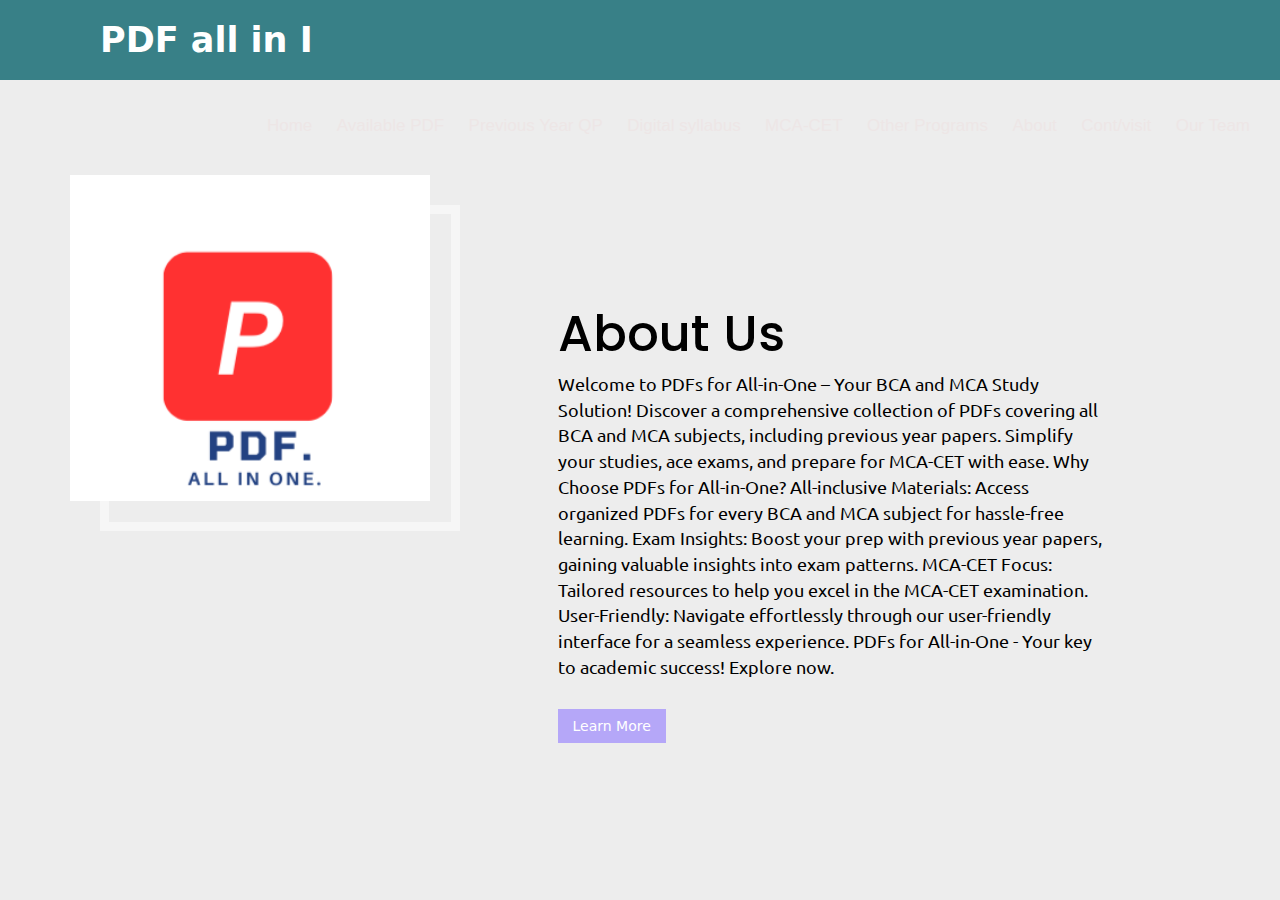
<file: aboutus.html>
<!DOCTYPE html>
<html lang="en">
<head>
    <meta charset="UTF-8">
    <meta http-equiv="X-UA-Compatible" content="IE=edge">
    <meta name="viewport" content="width=device-width, initial-scale=1.0">
    <title>About Us</title>
    <link rel="stylesheet" href="Styleab.css">
    <link rel="stylesheet" href="https://cdnjs.cloudflare.com/ajax/libs/twitter-bootstrap/3.3.7/css/bootstrap.min.css">
    <link rel="icon" href="logo.png" type="image/x-icon">
    <link rel="stylesheet" href="style1.css">
</head>
<body>
    <nav>
        <input type="checkbox" id="check">
        <label for="check" class="checkbtn">
            <i class="fa-solid fa-bars"></i>
        </label>
        <label class="logo">PDF all in I</label>
        <ul>
            <li>
                <div class="paste-button active">
                    <a class="btn" href="home.html">Home</a>
                  </div>    
            </li>
            <li>
                <div class="paste-button active">
                    <a class="btn">Available PDF</a>
                    <div class="dropdown-content">
                      <a id="top" href="beforenlist.html">BCA</a>
                      <a id="bottom" href="MCA.html">MCA</a>
                    </div>
                  </div>    
            </li>
            <li>
                <div class="paste-button active">
                    <a class="btn">Previous Year QP</a>
                    <div class="dropdown-content">
                      <a id="top" href="bcapre.html">BCA</a>
                      <a id="bottom" href="mcapre.html">MCA</a>
                    </div>
                  </div>    
            </li>
            <li>
                <div class="paste-button active">
                    <a class="btn" href="digitalsybca.html">Digital syllabus</a>
                  </div>    
            </li>
            <li>
                <div class="paste-button active">
                    <a class="btn" href="MCA-CET.html">MCA-CET</a>
                  </div>    
            </li>
            <li>
                <div class="paste-button active">
                    <a class="btn" href="otherspro.html">Other Programs</a>
                  </div>    
            
            </li>
            <li>
                <div class="paste-button active">
                    <a class="btn" href="aboutus.html">About</a>
                  </div>    
            </li>
            <li>
                <div class="paste-button active">
                    <a class="btn" href="contacts.html">Cont/visit</a>
                  </div>    
            </li>
            <li>
                <div class="paste-button active">
                    <a class="btn" href="ourteam.html">Our Team</a>
                  </div>     
            </li>
        </ul>
    </nav>
    <div class="about-area">
        <div class="container">
            <div class="row">
                <div class="col-lg-4">
                    <div class="about-img">
                        <img src="logo.png" alt="">
                    </div>
                </div>
                <div class="col-lg-6 col-lg-offset-1">
                    <div class="about-text">
                        <h2>About Us</h2>
                        <p>
                            Welcome to PDFs for All-in-One – Your BCA and MCA Study Solution!
                            
                            Discover a comprehensive collection of PDFs covering all BCA and MCA subjects, including previous year papers. Simplify your studies, ace exams, and prepare for MCA-CET with ease.
                            
                            Why Choose PDFs for All-in-One?
                            
                            All-inclusive Materials: Access organized PDFs for every BCA and MCA subject for hassle-free learning.
                            
                            Exam Insights: Boost your prep with previous year papers, gaining valuable insights into exam patterns.
                            
                            MCA-CET Focus: Tailored resources to help you excel in the MCA-CET examination.
                            
                            User-Friendly: Navigate effortlessly through our user-friendly interface for a seamless experience.

                            PDFs for All-in-One - Your key to academic success! Explore now.</p>
                        <a href="#">Learn More</a>
                    </div>
                </div>
            </div>
        </div>
    </div>
</body>
</html>
</file>
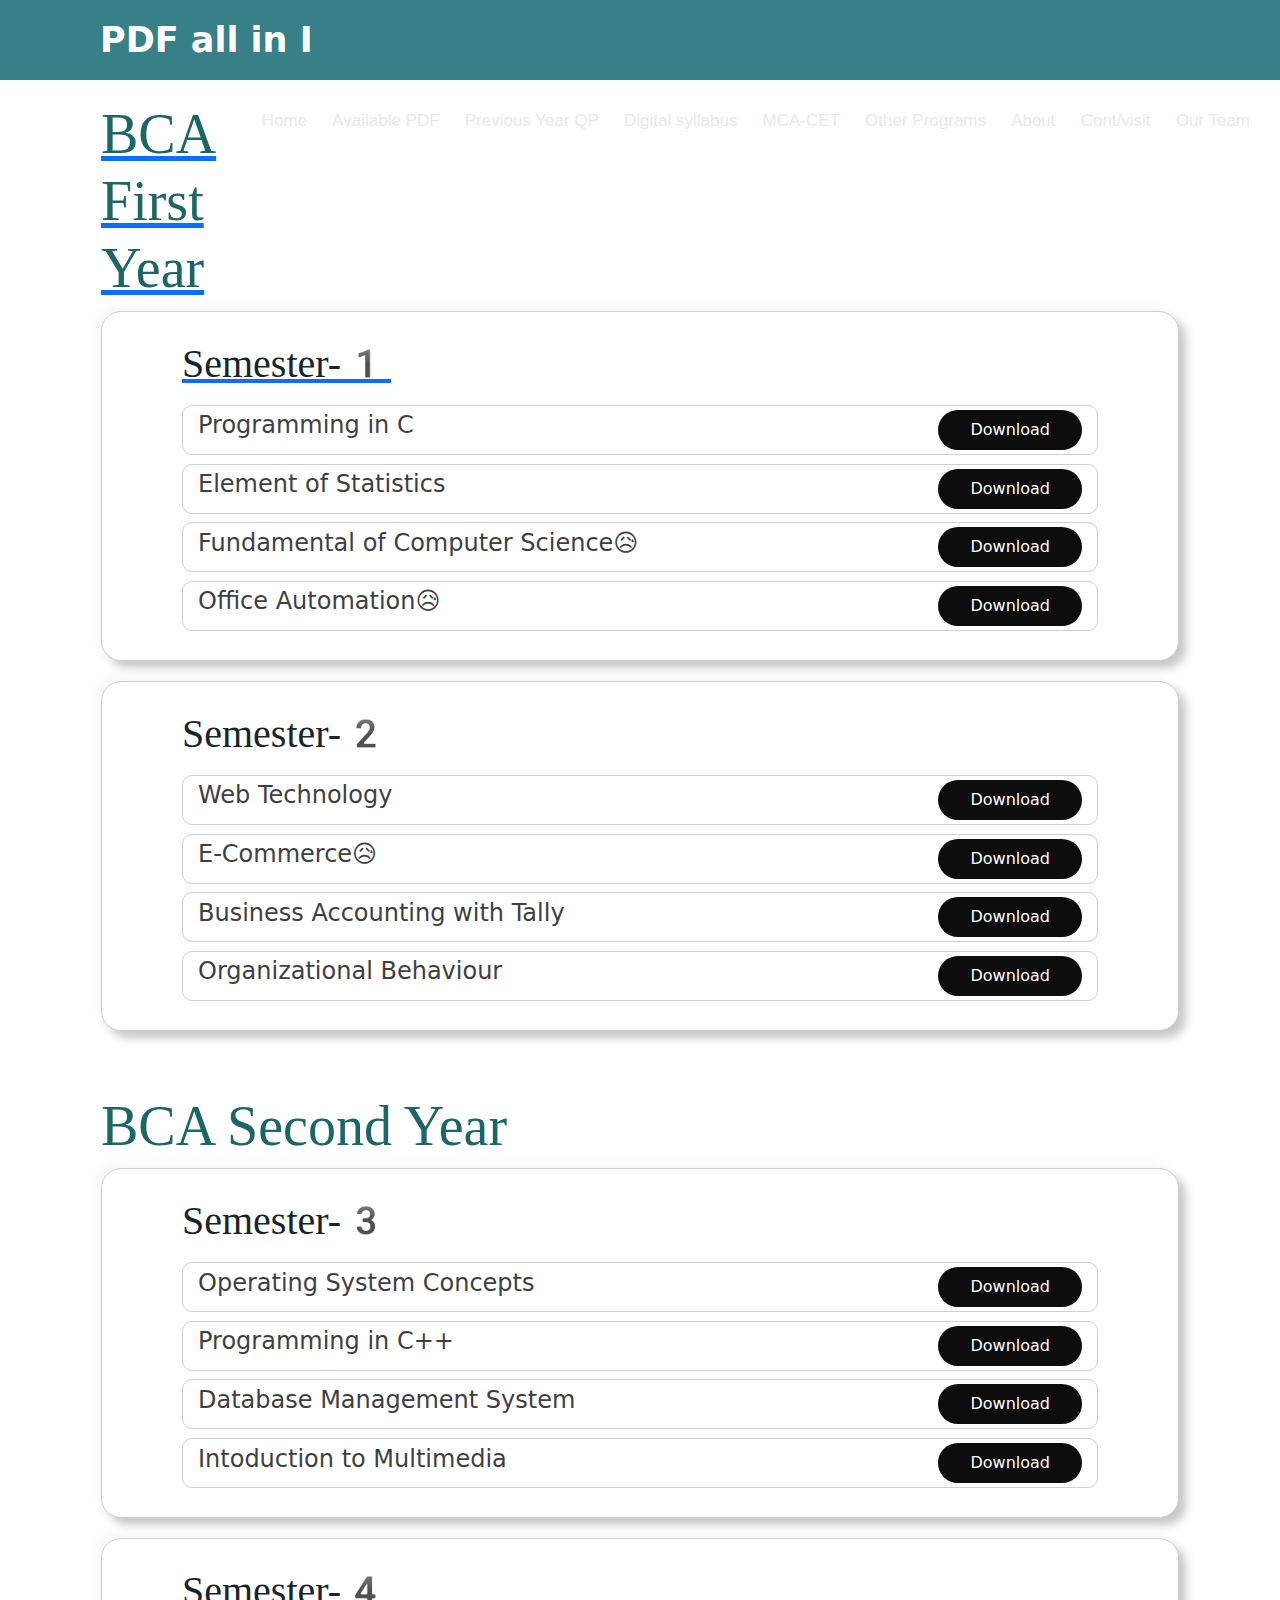
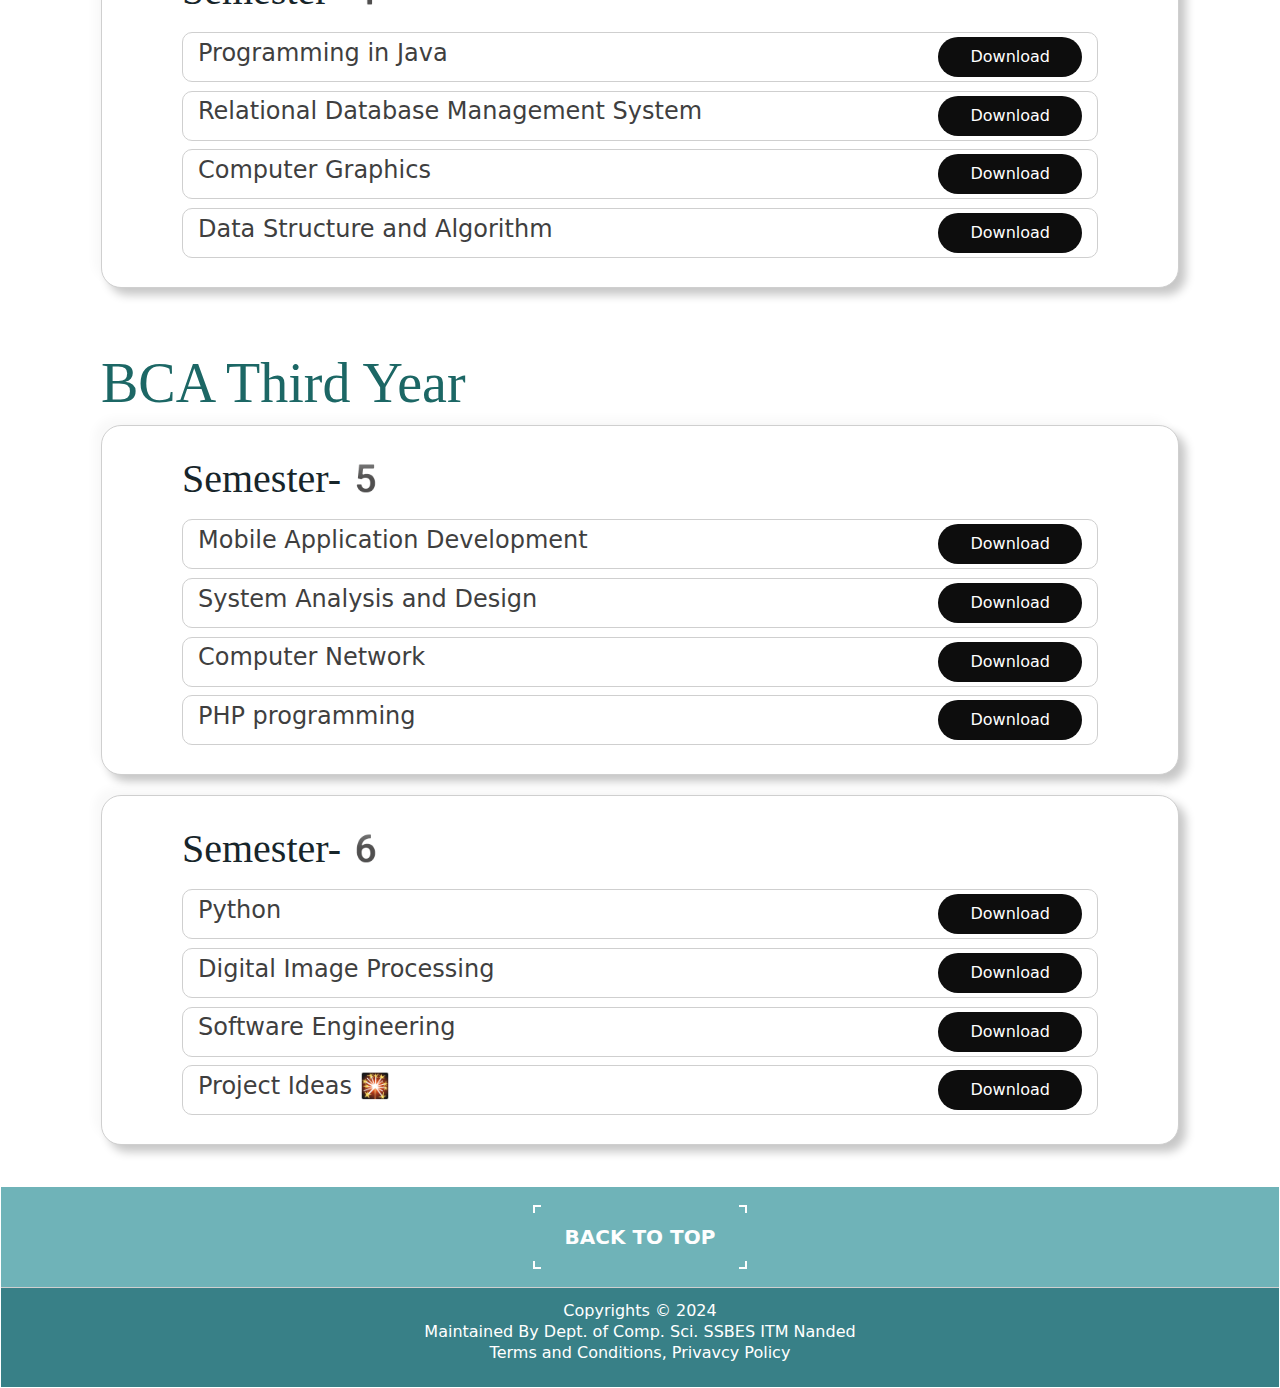
<file: BCA.html>
<!DOCTYPE html>
<html lang="en">
<head>
    <meta charset="UTF-8">
    <meta name="viewport" content="width=device-width, initial-scale=1.0">
    <link rel="stylesheet" href="style1.css">
    <link rel="stylesheet" href="https://cdnjs.cloudflare.com/ajax/libs/font-awesome/6.5.1/css/all.min.css" integrity="sha512-DTOQO9RWCH3ppGqcWaEA1BIZOC6xxalwEsw9c2QQeAIftl+Vegovlnee1c9QX4TctnWMn13TZye+giMm8e2LwA==" crossorigin="anonymous" referrerpolicy="no-referrer" />
    <link href="https://cdn.jsdelivr.net/npm/bootstrap@5.3.2/dist/css/bootstrap.min.css" rel="stylesheet" integrity="sha384-T3c6CoIi6uLrA9TneNEoa7RxnatzjcDSCmG1MXxSR1GAsXEV/Dwwykc2MPK8M2HN" crossorigin="anonymous">
    <link rel="stylesheet" href="https://cdn.jsdelivr.net/npm/bootstrap@5.3.2/dist/css/bootstrap.min.css">
    <link rel="stylesheet" media="screen and (max-width:1170px)" href="phone.css">
    <link rel="icon" href="logo.png" type="image/x-icon">
    <title>BCA</title>
</head>
<body>
    <nav>
        <input type="checkbox" id="check">
        <label for="check" class="checkbtn">
            <i class="fa-solid fa-bars"></i>
        </label>
        <label class="logo">PDF all in I</label>
        <ul>
            <li>
                <div class="paste-button active">
                    <a class="btn" href="home.html">Home</a>
                  </div>    
            </li>
            <li>
                <div class="paste-button active">
                    <a class="btn">Available PDF</a>
                    <div class="dropdown-content">
                      <a id="top" href="#">BCA</a>
                      <a id="bottom" href="MCA.html">MCA</a>
                    </div>
                  </div>    
            </li>
            <li>
                <div class="paste-button active">
                    <a class="btn">Previous Year QP</a>
                    <div class="dropdown-content">
                      <a id="top" href="bcapre.html">BCA</a>
                      <a id="bottom" href="mcapre.html">MCA</a>
                    </div>
                  </div>    
            </li>
            <li>
                <div class="paste-button active">
                    <a class="btn" href="digitalsybca.html">Digital syllabus</a>
                  </div>    
            </li>
            <li>
                <div class="paste-button active">
                    <a class="btn" href="MCA-CET.html">MCA-CET</a>
                  </div>    
            </li>
            <li>
                <div class="paste-button active">
                    <a class="btn" href="otherspro.html">Other Programs</a>
                  </div>    
            
            </li>
            <li>
                <div class="paste-button active">
                    <a class="btn" href="aboutus.html">About</a>
                  </div>    
            </li>
            <li>
                <div class="paste-button active">
                    <a class="btn" href="contacts.html">Cont/visit</a>
                  </div>    
            </li>
            <li>
                <div class="paste-button active">
                    <a class="btn" href="ourteam.html">Our Team</a>
                  </div>    
            </li>
        </ul>
    </nav>
     <a href='https://dissertation-writingservice.com/'> <script type='text/javascript' src='https://www.freevisitorcounters.com/auth.php?id=a9eba10074c57fffda16ff574626835707772302'></script>
    <script type="text/javascript" src="https://www.freevisitorcounters.com/en/home/counter/1152642/t/2"></script>
    <main>
        <div class="bca1">
            <h1>BCA First Year</h1>
            <div class="sem1">
                <h2>Semester-1</h2>
                <div class="sub1">
                    <h4>Programming in C</h4>
                    <a href="https://drive.google.com/file/d/1GpxC_78X1-9mf5ZpMBPex8VDVmHOGpat/view?usp=sharing" target="_blank">
                    <button class="butn">
                        <span class="button-content">Download </span>
                     
                    </button>   
                </a>               
                </div>
                <div class="sub1">
                    <h4>Element of Statistics</h4>
                    <a href="https://drive.google.com/file/d/1F5jqwEHHZ-DLf565dOE2tYm_RpuWJ5u8/view?usp=sharing" target="_blank">
                    <button class="butn">
                        <span class="button-content">Download </span>
                    </button>                   
                    </a>                      
                </div>
                <div class="sub1">
                    <h4>Fundamental of Computer Science😥</h4>
                    <a href="">
                    <button class="butn">
                        <span class="button-content">Download </span>
                    </button>                 
                    </a> 
                </div>
                <div class="sub1">
                    <h4>Office Automation😥</h4>
                    <a href="" >
                    <button class="butn">
                        <span class="button-content">Download </span>
                    </button>                 
                    </a>       
                </div>
                <!-- <div class="sub1"></div>
                <div class="sub1"></div>
                <div class="sub1"></div> -->
            </div>
            <div class="sem1">
                <h2>Semester-2</h2>
                <div class="sub1">
                    <h4>Web Technology</h4>
                    <a href="https://drive.google.com/file/d/1JakFg5UNC2PjPdoZASryrNeQfQ_BjPv2/view?usp=sharing" target="_blank">
                    <button class="butn">
                        <span class="button-content">Download </span>
                    </button>   
                    </a>                    
                </div>
                <div class="sub1">
                    <h4>E-Commerce😥</h4>
                    <a href="" >
                    <button class="butn">
                        <span class="button-content">Download </span>
                    </button>  
                    </a>                       
                </div>
                <div class="sub1">
                    <h4>Business Accounting with Tally</h4>
                    <a href=" https://drive.google.com/file/d/1_HA9PG4COnVgujR6R-WaRHSUlXxbViY8/view?usp=sharing" target="_blank">
                        <button class="butn">
                            <span class="button-content">Download </span>
                            </a>
                        </button>                       
                </div>
                <div class="sub1">
                    <h4>Organizational Behaviour</h4>
                    <a href="https://drive.google.com/file/d/12ycCO9dD9WBxHH3x7kNLSU9OVIFoTduI/view?usp=sharing" target="_blank">
                        <button class="butn">
                            <span class="button-content">Download </span>
                            </a>
                        </button>
                                         
                </div>
            </div>
        </div>
        <div class="bca1">
            <h1>BCA Second Year</h1>
            <div class="sem1">
                <h2>Semester-3</h2>
                <div class="sub1">
                    <h4>Operating System Concepts</h4>
                    <a href="https://drive.google.com/file/d/1KT94mYQ_kZAuArx-tLtSgDsYNTmW6wxT/view?usp=sharing" target="_blank">
                    <button class="butn">
                        <span class="button-content">Download </span>
                    </button>                        
                </a>
                </div>
                <div class="sub1">
                    <h4>Programming in C++</h4>
                    <a href="https://drive.google.com/file/d/1sUR68cTlbHD3isdPxXAywb7edBqW3lou/view?usp=sharing" target="_blank">
                    <button class="butn">
                        <span class="button-content">Download </span>
                    </button>  
                </a>                      
                </div>
                <div class="sub1">
                    <h4>Database Management System</h4>
                    <a href="https://drive.google.com/file/d/1HF7qH2G2e5Ovv_NGYybXrkCrMDMZ_DSY/view?usp=sharing" target="_blank">
                    <button class="butn">
                        <span class="button-content">Download </span>
                    </button>                      
                </a>
                </div>
                <div class="sub1">
                    <h4>Intoduction to Multimedia </h4>
                    <a href="https://drive.google.com/file/d/1Nf3l6YyQ8M_IJB1d0QtboG0p144NmkHy/view?usp=sharing" target="_blank">
                    <button class="butn">
                        <span class="button-content">Download </span>
                    </button>                       
                </a>
                </div>
                <!-- <div class="sub1"></div>
                <div class="sub1"></div>
                <div class="sub1"></div> -->
            </div>
            <div class="sem1">
                <h2>Semester-4</h2>
                <div class="sub1">
                    <h4>Programming in Java</h4>
                    <a href="https://drive.google.com/file/d/1tQIfFv3GY8INV1Z8seMfQB64UfnZrzZ-/view?usp=sharing" target="_blank">
                    <button class="butn">
                        <span class="button-content">Download </span>
                    </button>     
                    </a>                
                </div>
                <div class="sub1">
                    <h4>Relational Database Management System</h4>
                    <a href="https://drive.google.com/file/d/1b72wKk_zlroORPn_pMrqLcFlVw67nijN/view?usp=sharing" target="_blank">
                    <button class="butn">
                        <span class="button-content">Download </span>
                    </button>
                    </a>     
                </div>
                <div class="sub1">
                    <h4>Computer Graphics</h4>
                    <a href="https://drive.google.com/file/d/1oEcEWbCNB6W2ISeTFLMJjqkwBpXxHu6-/view?usp=sharing" target="_blank">
                    <button class="butn">
                        <span class="button-content">Download </span>
                    </button>  
                </a>                      
                </div>
                <div class="sub1">
                    <h4>Data Structure and Algorithm</h4>
                    <a href="https://drive.google.com/file/d/1e18Xeh5r9prm7lMdolLWlqPQYP3S2SqK/view?usp=sharing" target="_blank">
                    <button class="butn">
                        <span class="button-content">Download </span>
                    </button>  
                </a>                     
                </div>
            </div>
        </div>
        <div class="bca1">
            <h1>BCA Third Year</h1>
            <div class="sem1">
                <h2>Semester-5</h2>
                <div class="sub1">
                    <h4>Mobile Application Development</h4>
                    <a href="https://drive.google.com/file/d/1jSH58mVNPtyxlSrd_KQZrVYYt13cHRVR/view?usp=sharing" target="_blank">
                    <button class="butn">
                        <span class="button-content">Download </span>
                    </button>                        
                    </a>
                </div>
                <div class="sub1">
                    <h4>System Analysis and Design</h4>
                    <a href="https://drive.google.com/file/d/1O4Pq6QxQmM5_p_8p6c0OBlIdPuW-JQw4/view?usp=sharing" target="_blank">
                    <button class="butn">
                        <span class="button-content">Download </span>
                    </button>   
                    </a>                     
                </div>
                <div class="sub1">
                    <h4>Computer Network</h4>
                    <a href="https://drive.google.com/file/d/16fgfozHloHMwB9Qdlgg6iGN0WnMzHCwe/view?usp=sharing" target="_blank">
                    <button class="butn">
                        <span class="button-content">Download </span>
                    </button>  
                    </a>                     
                </div>
                <div class="sub1">
                    <h4>PHP programming</h4>
                    <a href="https://drive.google.com/file/d/1x8peiOEu_VdhmHWIEqjMoUFjitM3vwDw/view?usp=sharing" target="_blank">
                    <button class="butn">
                    <span class="button-content">Download </span>
                    </button>   
                    </a>                     
                </div>
                <!-- <div class="sub1"></div>
                <div class="sub1"></div>
                <div class="sub1"></div> -->
            </div>
            <div class="sem1">
                <h2>Semester-6</h2>
                <div class="sub1">
                    <h4>Python</h4>
                    <a href="https://drive.google.com/file/d/1Ga1uxZ-bBj7dVVOVnOGxYn1OQSVo8YKA/view?usp=sharing" target="_blank">
                        <button class="butn">
                        <span class="button-content">Download </span>
                    </button>
                    </a>                        
                </div>
                <div class="sub1">
                    <h4>Digital Image Processing</h4>
                    <a href="https://drive.google.com/file/d/1b-klR8odbeXHtfsUXf-Ksn9W44FsMZd8/view?usp=sharing" target="_blank">
                    <button class="butn">
                        <span class="button-content">Download </span>
                    </button>
                    </a>                        
                </div>
                <div class="sub1">
                    <h4>Software Engineering</h4>
                    <a href="https://drive.google.com/file/d/1hDKCsixM1Ryy9xeC1H_wwiSGfsUG3kZl/view?usp=sharing" target="_blank">
                    <button class="butn">
                        <span class="button-content">Download </span>
                    </button>  
                    </a>                     
                </div>
                <div class="sub1">
                    <h4>Project Ideas 🎇</h4>
                    <a href="https://docs.google.com/document/d/1RQtuheKeJn9l2Q4VJeWavUnNogw1ZrL6/edit?usp=sharing&ouid=111724165530493503942&rtpof=true&sd=true" target="_blank">
                    <button class="butn">
                        <span class="button-content">Download </span>
                    </button>  
                    </a>                     
                </div>
                
            </div>
        </div>
    </main>
    <footer>
        <div class="foot-area">
            <div class="back-to-top">
                <button class="btt">
                    <a href="#" class="back"><span>Back to top</span></a> 
                    </button>
            </div>
            <div class="foot-bottom">
                <p>Copyrights © 2024 </p>
                <p> Maintained By Dept. of Comp. Sci. SSBES ITM Nanded</p> 
                <p>Terms and Conditions, Privavcy Policy</p> 
            </div>
        </div>
        
    </footer>
</body>
</html>
</file>
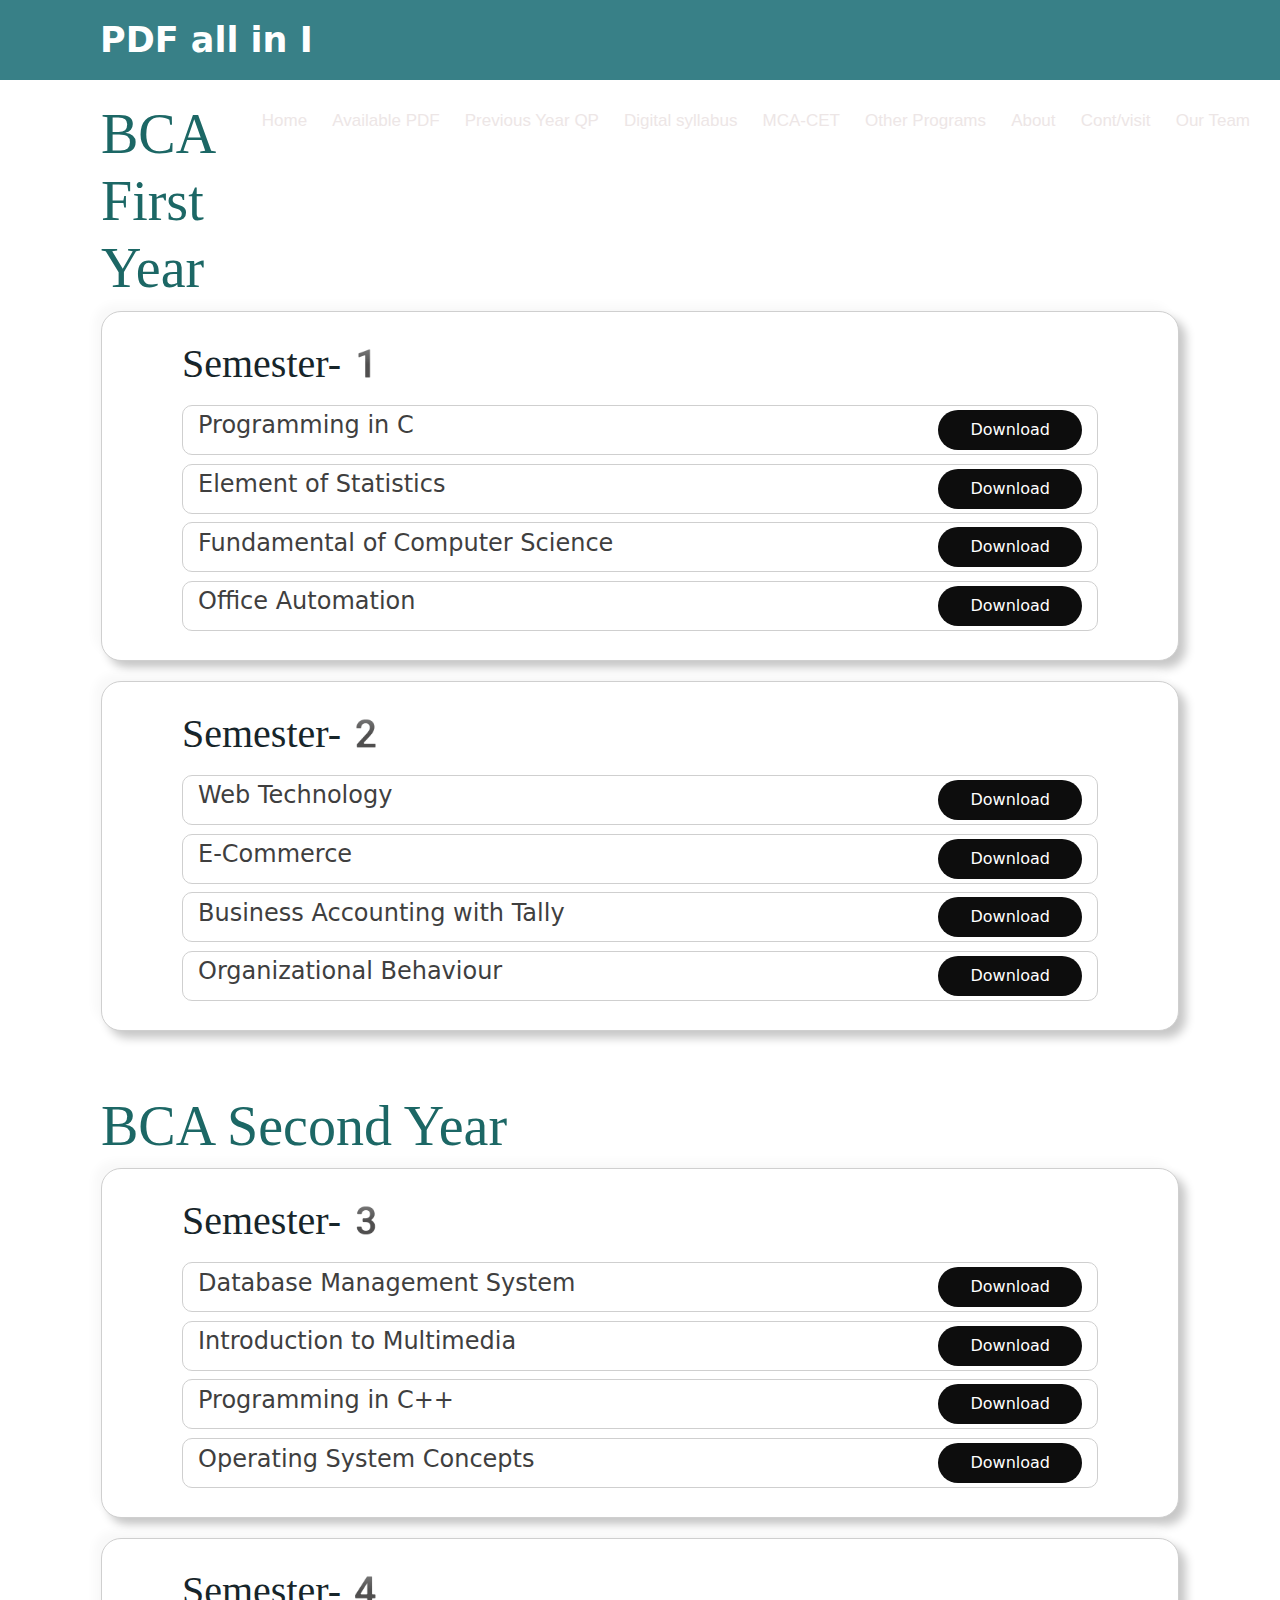
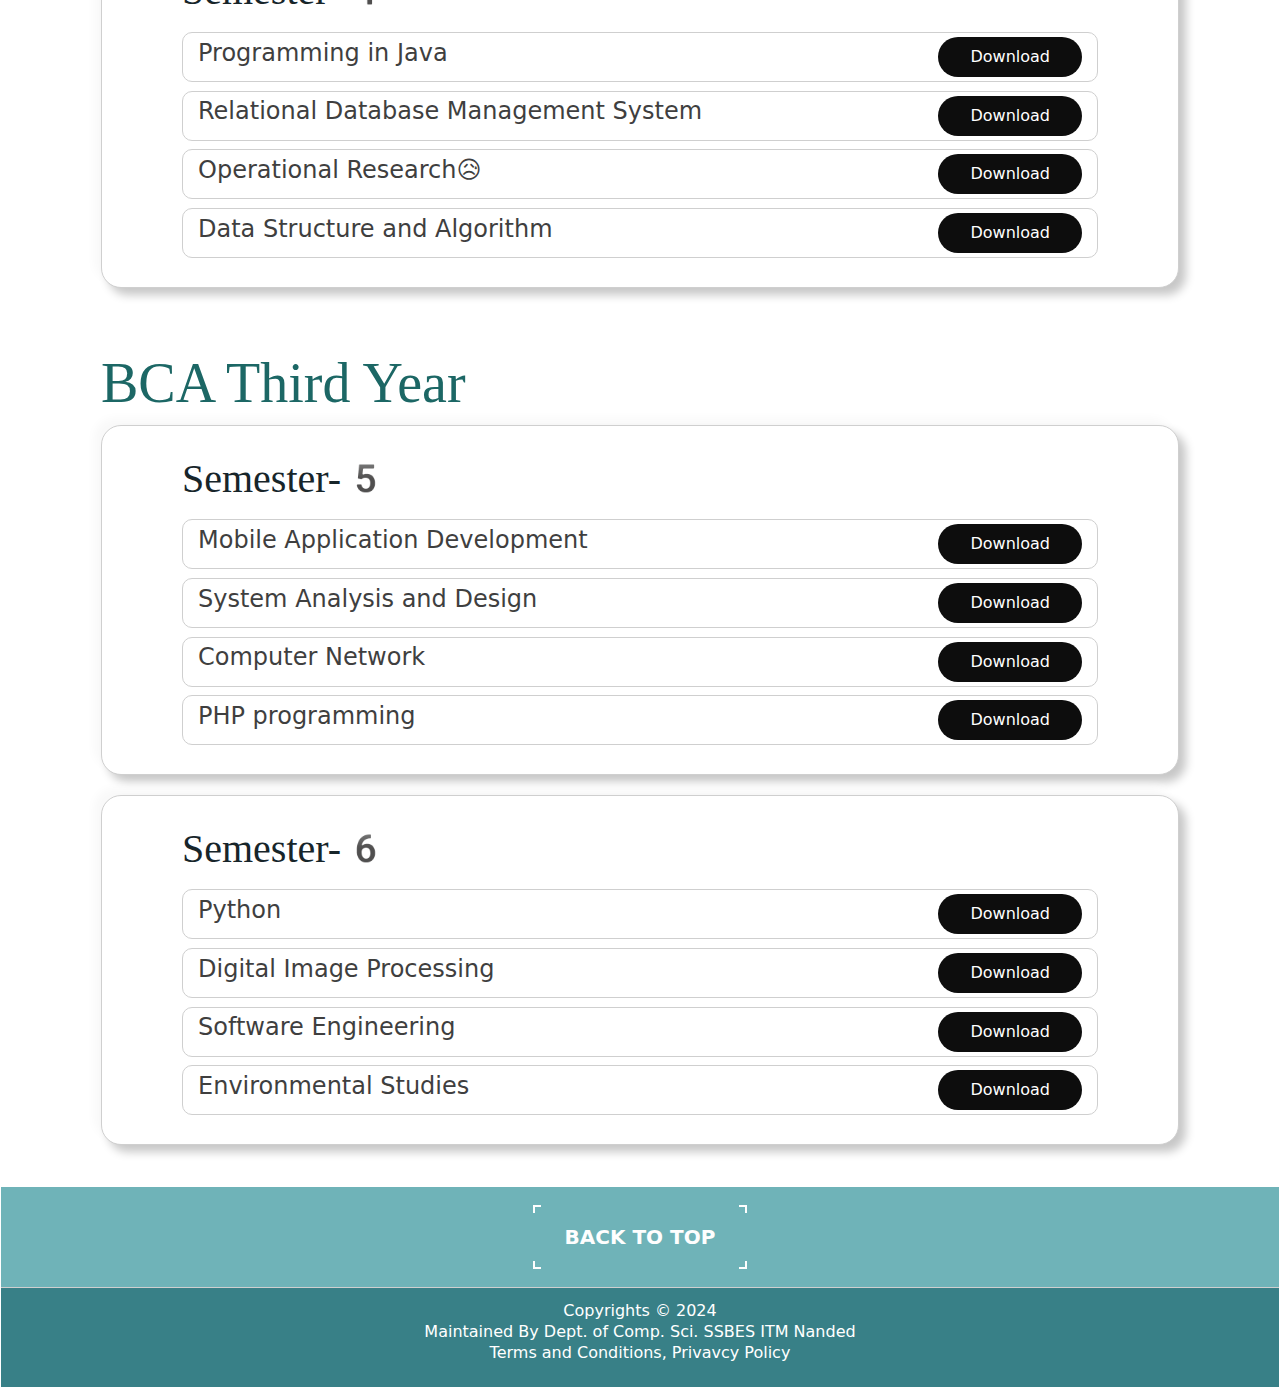
<file: bcapre.html>
<!DOCTYPE html>
<html lang="en">
<head>
    <meta charset="UTF-8">
    <meta name="viewport" content="width=device-width, initial-scale=1.0">
    <link rel="stylesheet" href="style1.css">
    <link rel="icon" href="logo.png" type="image/x-icon">
    <link rel="stylesheet" href="https://cdnjs.cloudflare.com/ajax/libs/font-awesome/6.5.1/css/all.min.css" integrity="sha512-DTOQO9RWCH3ppGqcWaEA1BIZOC6xxalwEsw9c2QQeAIftl+Vegovlnee1c9QX4TctnWMn13TZye+giMm8e2LwA==" crossorigin="anonymous" referrerpolicy="no-referrer" />
    <link href="https://cdn.jsdelivr.net/npm/bootstrap@5.3.2/dist/css/bootstrap.min.css" rel="stylesheet" integrity="sha384-T3c6CoIi6uLrA9TneNEoa7RxnatzjcDSCmG1MXxSR1GAsXEV/Dwwykc2MPK8M2HN" crossorigin="anonymous">
    <link rel="stylesheet" href="https://cdn.jsdelivr.net/npm/bootstrap@5.3.2/dist/css/bootstrap.min.css">
    <link rel="stylesheet" media="screen and (max-width:1170px)" href="phone.css">
    <title>BCA Previous</title>
</head>
<body>
    <nav>
        <input type="checkbox" id="check">
        <label for="check" class="checkbtn">
            <i class="fa-solid fa-bars"></i>
        </label>
        <label class="logo">PDF all in I</label>
        <ul>
            <li>
                <div class="paste-button active">
                    <a class="btn" href="home.html">Home</a>
                  </div>   
            </li>
            <li>
                <div class="paste-button active">
                    <a class="btn">Available PDF</a>
                    <div class="dropdown-content">
                      <a id="top" href="beforenlist.html">BCA</a>
                      <a id="bottom" href="MCA.html">MCA</a>
                    </div>
                  </div>    
            </li>
            <li>
                <div class="paste-button active">
                    <a class="btn">Previous Year QP</a>
                    <div class="dropdown-content">
                      <a id="top" href="#">BCA</a>
                      <a id="bottom" href="mcapre.html">MCA</a>
                    </div>
                  </div>    
            </li>
            <li>
                <div class="paste-button active">
                    <a class="btn" href="digitalsybca.html">Digital syllabus</a>
                  </div>    
            </li>
            <li>
                <div class="paste-button active">
                    <a class="btn" href="MCA-CET.html">MCA-CET</a>
                  </div>    
            </li>
            <li>
                <div class="paste-button active">
                    <a class="btn" href="otherspro.html">Other Programs</a>
                  </div>    
            
            </li>
            <li>
                <div class="paste-button active">
                    <a class="btn" href="aboutus.html">About</a>
                  </div>    
            </li>
            <li>
                <div class="paste-button active">
                    <a class="btn" href="contacts.html">Cont/visit</a>
                  </div>    
            </li>
            <li>
                <div class="paste-button active">
                    <a class="btn" href="ourteam.html">Our Team</a>
                  </div>    
            </li>
        </ul>
    </nav>
    <main>
        <div class="bca1">
            <h1>BCA First Year</h1>
            <div class="sem1">
                <h2>Semester-1</h2>
                <div class="sub1">
                    <h4>Programming in C</h4>
                    <a href="https://drive.google.com/file/d/1pt-ralR_fRHXJnkEiOXk3YZY2R5M5G6y/view?usp=sharing">
                    <button class="butn">
                        <span class="button-content">Download </span>
                    </button>                  
                </a>
                </div>
                <div class="sub1">
                    <h4>Element of Statistics</h4>
                    <a href="https://drive.google.com/file/d/13fKyp_z_Zang7tFhLCJuQ0QeH9HPucXK/view?usp=sharing">
                    <button class="butn">
                        <span class="button-content">Download </span>
                    </button>   
                </a>                                      
                </div>
                <div class="sub1">
                    <h4>Fundamental of Computer Science</h4>
                    <a href="https://drive.google.com/file/d/13ZzRzazR4vZh9xCOz49fqxfYN9pfpBO-/view?usp=sharing">
                    <button class="butn">
                        <span class="button-content">Download </span>
                    </button>     
                </a>                 
                </div>
                <div class="sub1">
                    <h4>Office Automation</h4>
                    <a href="https://drive.google.com/file/d/1Qwd-RF1LicnGP35aNJqBjOv9JIXioqjB/view?usp=sharing">
                    <button class="butn">
                        <span class="button-content">Download </span>
                    </button>  
                                          
                </a>
                </div>
                <!-- <div class="sub1"></div>
                <div class="sub1"></div>
                <div class="sub1"></div> -->
            </div>
            <div class="sem1">
                <h2>Semester-2</h2>
                <div class="sub1">
                    <h4>Web Technology</h4>
                    <a href="https://drive.google.com/file/d/1KUe7vzCKtbuZh5Avn2lbAbXlMHaBOq8N/view?usp=sharing">
                    <button class="butn">
                        <span class="button-content">Download </span>
                    </button>                       
                    </a>
                </div>
                <div class="sub1">
                    <h4>E-Commerce</h4>
                    <a href="https://drive.google.com/file/d/14xAZB83jwnQWeQ9WIookaL528nmq7Fcx/view?usp=sharing">
                    <button class="butn">
                        <span class="button-content">Download </span>
                    </button>                         
                </a>
                </div>
                <div class="sub1">
                    <h4>Business Accounting with Tally</h4>
                    <a href="https://drive.google.com/file/d/10GsXi2jyb8CpPOdwDJeAGBcRqkFknuYL/view?usp=sharing">
                    <button class="butn">
                        <span class="button-content">Download </span>
                    </button>                       
                </a>
                </div>
                <div class="sub1">
                    <h4>Organizational Behaviour</h4>
                    <a href="https://drive.google.com/file/d/1X2QxFvrAw5Ng45JZftuPbeKod7gQ8_bF/view?usp=sharing">
                    <button class="butn">
                        <span class="button-content">Download </span>
                    </button>                        
                </a>
                </div>
            </div>
        </div>
        <div class="bca1">
            <h1>BCA Second Year</h1>
            <div class="sem1">
                <h2>Semester-3</h2>
                <div class="sub1">
                    <h4>Database Management System</h4>
                    <a href="https://drive.google.com/file/d/1pg1uVMSmnYIbSGXdAh1OjNyPhf7yEe5L/view?usp=sharing">
                    <button class="butn">
                        <span class="button-content">Download </span>
                    </button>  
                </a>                      
                </div>
                <div class="sub1">
                    <h4>Introduction to Multimedia</h4>
                    <a href="https://drive.google.com/file/d/17e1-9JUNDzkmUmrscIjPqYCvqxpRZow1/view?usp=sharing">
                    <button class="butn">
                        <span class="button-content">Download </span>
                    </button>   
                </a>                     
                </div>
                <div class="sub1">
                    <h4>Programming in C++</h4>
                    <a href="https://drive.google.com/file/d/1tQHHtfT9JMNeu8CwfnHewk7SHhomTr50/view?usp=sharing">
                    <button class="butn">
                        <span class="button-content">Download </span>
                    </button>                      
                    </a>
                </div>
                <div class="sub1">
                    <h4>Operating System Concepts</h4>
                    <a href="https://drive.google.com/file/d/1b3abxRjzf_zw3Ys1CJ6o13KvPAFxZZIJ/view?usp=sharing">
                    <button class="butn">
                        <span class="button-content">Download </span>
                    </button>                       
                </a>
                </div>
                <!-- <div class="sub1"></div>
                <div class="sub1"></div>
                <div class="sub1"></div> -->
            </div>
            <div class="sem1">
                <h2>Semester-4</h2>
                <div class="sub1">
                    <h4>Programming in Java</h4>
                    <a href="https://drive.google.com/file/d/1EBt_b6Th-gt0DIZb_tpFh2uHBS44dKUp/view?usp=sharing">
                    <button class="butn">
                        <span class="button-content">Download </span>
                    </button>                     
                </a>
                </div>
                <div class="sub1">
                    <h4>Relational Database Management System</h4>
                    <a href="https://drive.google.com/file/d/10lkP9w1FsbfzuyfE1fiCTbBAK3Dl2Ywn/view?usp=sharing">
                    <button class="butn">
                        <span class="button-content">Download </span>
                    </button>     
                </a>
                </div>
                <div class="sub1">
                    <h4>Operational Research😥</h4>
                    <button class="butn">
                        <span class="button-content">Download </span>
                    </button>                        
                </div>
                <div class="sub1">
                    <h4>Data Structure and Algorithm</h4>
                    <a href="https://drive.google.com/file/d/1BefcPeqkBCR9wX21WzGwCUKkn2IndCrz/view?usp=sharing">
                    <button class="butn">
                        <span class="button-content">Download </span>
                    </button>  
                </a>                     
                </div>
            </div>
        </div>
        <div class="bca1">
            <h1>BCA Third Year</h1>
            <div class="sem1">
                <h2>Semester-5</h2>
                <div class="sub1">
                    <h4>Mobile Application Development</h4>
                    <a href="https://drive.google.com/file/d/1zy-lQSRtHElKIcY_S7tOxX963AiTpc1t/view?usp=sharing">
                    <button class="butn">
                        <span class="button-content">Download </span>
                    </button>                        
                </a>
                </div>
                <div class="sub1">
                    <h4>System Analysis and Design</h4>
                    <a href="https://drive.google.com/file/d/1M7z16p4dg262IEyzxrDrhR5Jz9kXAcxQ/view?usp=sharing">
                    <button class="butn">
                        <span class="button-content">Download </span>
                    </button> 
                </a>                       
                </div>
                <div class="sub1">
                    <h4>Computer Network</h4>
                    <a href="https://drive.google.com/file/d/11Zg0i4yQXSFI7GsA_PzbqqKDC4Uuryu8/view?usp=sharing">
                    <button class="butn">
                        <span class="button-content">Download </span>
                    </button>        
                </a>               
                </div>
                <div class="sub1">
                    <h4>PHP programming</h4>
                    <a href="https://drive.google.com/file/d/1Xo2bXq92sfQYcRlDDTAJd3IJj_zPJvWm/view?usp=sharing">
                    <button class="butn">
                        <span class="button-content">Download </span>
                    </button>    
                </a>                    
                </div>
                <!-- <div class="sub1"></div>
                <div class="sub1"></div>
                <div class="sub1"></div> -->
            </div>
            <div class="sem1">
                <h2>Semester-6</h2>
                <div class="sub1">
                    <h4>Python</h4>
                    <a href="https://drive.google.com/file/d/1euzQNzHFr_PMDasn_24aQdpFr84nrtpi/view?usp=sharing">
                        <button class="butn">
                        <span class="button-content">Download </span>
                    </a>
                    </button>
                                            
                </div>
                <div class="sub1">
                    <h4>Digital Image Processing</h4>
                    <a href="https://drive.google.com/file/d/1cYYakl8fjqZjPj_hJ56ciTjwtIAyj1k-/view?usp=sharing">
                    <button class="butn">
                        <span class="button-content">Download </span>
                    </button>  
                    </a>                      
                </div>
                <div class="sub1">
                    <h4>Software Engineering</h4>
                    <a href="https://drive.google.com/file/d/1wLb3MfIIpaubMwiPo1EQoDfqxp2ZKiOd/view?usp=sharing">
                    <button class="butn">
                        <span class="button-content">Download </span>
                    </button>                       
                </a>
                </div>
                <div class="sub1">
                    <h4>Environmental Studies</h4>
                    <a href="https://drive.google.com/file/d/1n_6QTH9_oe2GUthUZTzy3Bx_l1Yvxs08/view?usp=sharing">
                    <button class="butn">
                        <span class="button-content">Download </span>
                    </button> 
                </a>                      
                </div>                     
                </div>
            </div>
        </div>
    </main>
    <footer>
        <div class="foot-area">
            <div class="back-to-top">
                <button class="btt">
                    <a href="#" class="back"><span>Back to top</span></a> 
                    </button>
            </div>
            <div class="foot-bottom">
                <p>Copyrights © 2024 </p>
                <p> Maintained By Dept. of Comp. Sci. SSBES ITM Nanded</p> 
                <p>Terms and Conditions, Privavcy Policy</p> 
            </div>
        </div>
        
    </footer>
</body>
</html>
</file>
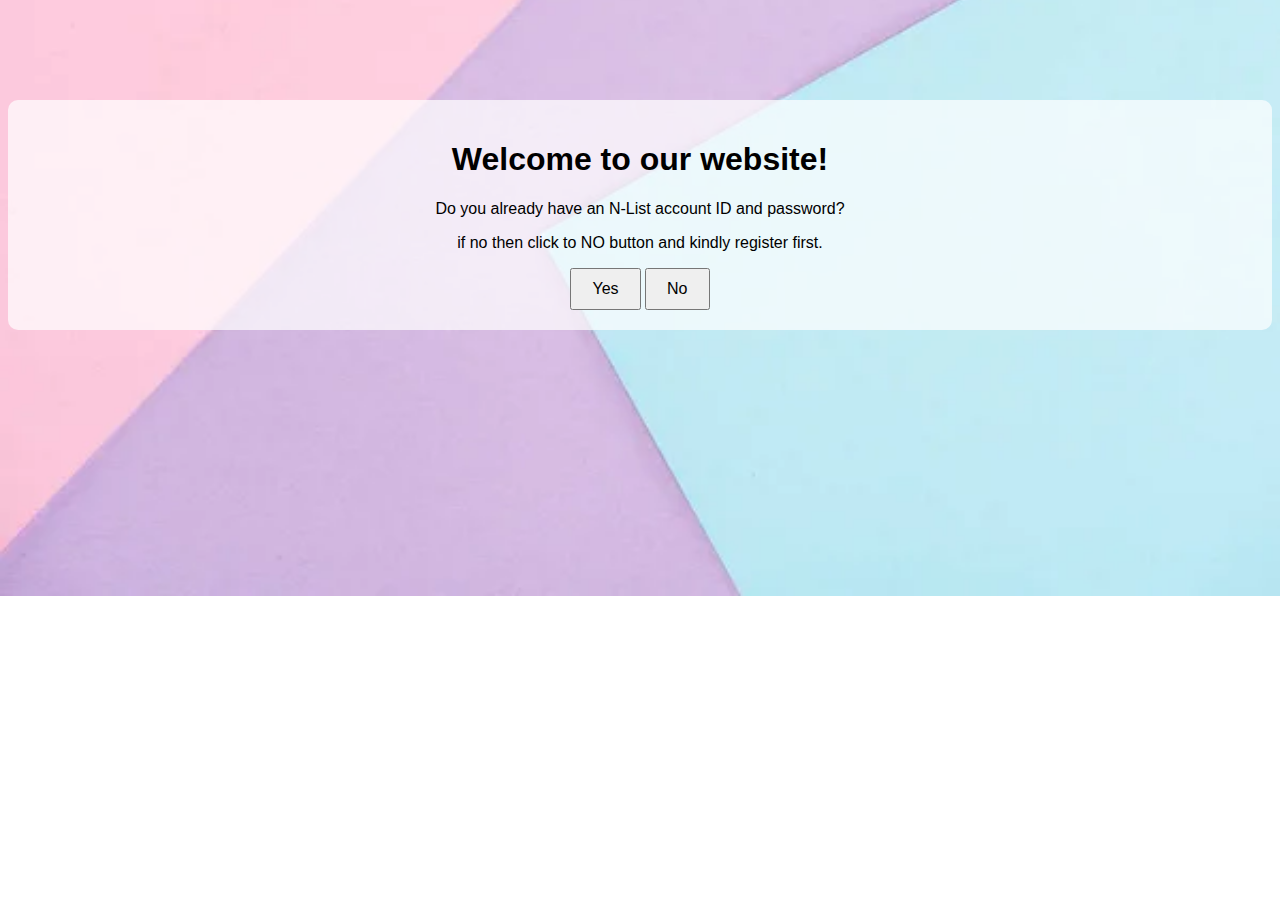
<file: beforenlist.html>
<!DOCTYPE html>
<html lang="en">
<head>
  <meta charset="UTF-8">
  <meta name="viewport" content="width=device-width, initial-scale=1.0">
  <title>Confirmation Page</title>
  <style>
    body {
      font-family: Arial, sans-serif;
      background-image: url('backgound11.jpg'); /* Specify the path to your background image */
      background-size: cover;
      background-position: center;
      background-repeat: no-repeat;
    }
    .container {
      text-align: center;
      margin-top: 100px;
      background-color: rgba(255, 255, 255, 0.7); /* Add a semi-transparent background to the container */
      padding: 20px;
      border-radius: 10px; /* Add rounded corners to the container */
    }
    .confirmation-btn {
      padding: 10px 20px;
      font-size: 16px;
      cursor: pointer;
    }
    .hidden {
      display: none;
    }
    /* Add this CSS to align labels and input fields in line */
    label,
    input[type="email"],
    input[type="password"] {
      display: inline-block;
      margin-bottom: 10px; /* Optional: Add some space between each label-input pair */
    }
  </style>
</head>
<body>
  <div class="container">
    <h1>Welcome to our website!</h1>
    <p>Do you already have an N-List account ID and password?</p>
    <p>if no then click to NO button and kindly register first.</p>
    <button class="confirmation-btn" onclick="proceed()">Yes</button>
    <a href="https://nlist.inflibnet.ac.in/vregister.php">
    <button  class="confirmation-btn" onclick="cancel()">No</button>
    </a>
    
    <div id="applicationIdField" class="hidden">
      <form id="applicationForm" action="BCA.html">
        <label for="username">N-List A/C(Email):</label>
        <input type="email" id="username" required><br>
        <label for="password">Password:</label>
        <input type="password" id="password" required> <!-- Use type="password" for password fields -->
        <br>
    
        <button type="submit">Submit</button>
    
      </form>
    </div>

  </div>

  <script>
    // Check if the flag exists in localStorage
    if (localStorage.getItem('visited')) {
      // Redirect to the next page
      window.location.href = 'BCA.html';
    }

    function proceed() {
      document.getElementById("applicationIdField").classList.remove("hidden");
      // Set the flag indicating the page has been visited
      localStorage.setItem('visited', 'true');
    }

    function cancel() {
      alert("You chose not to proceed.");
      // You can redirect to a different page or take other actions here
    }
  </script>
</body>
</html>
</file>
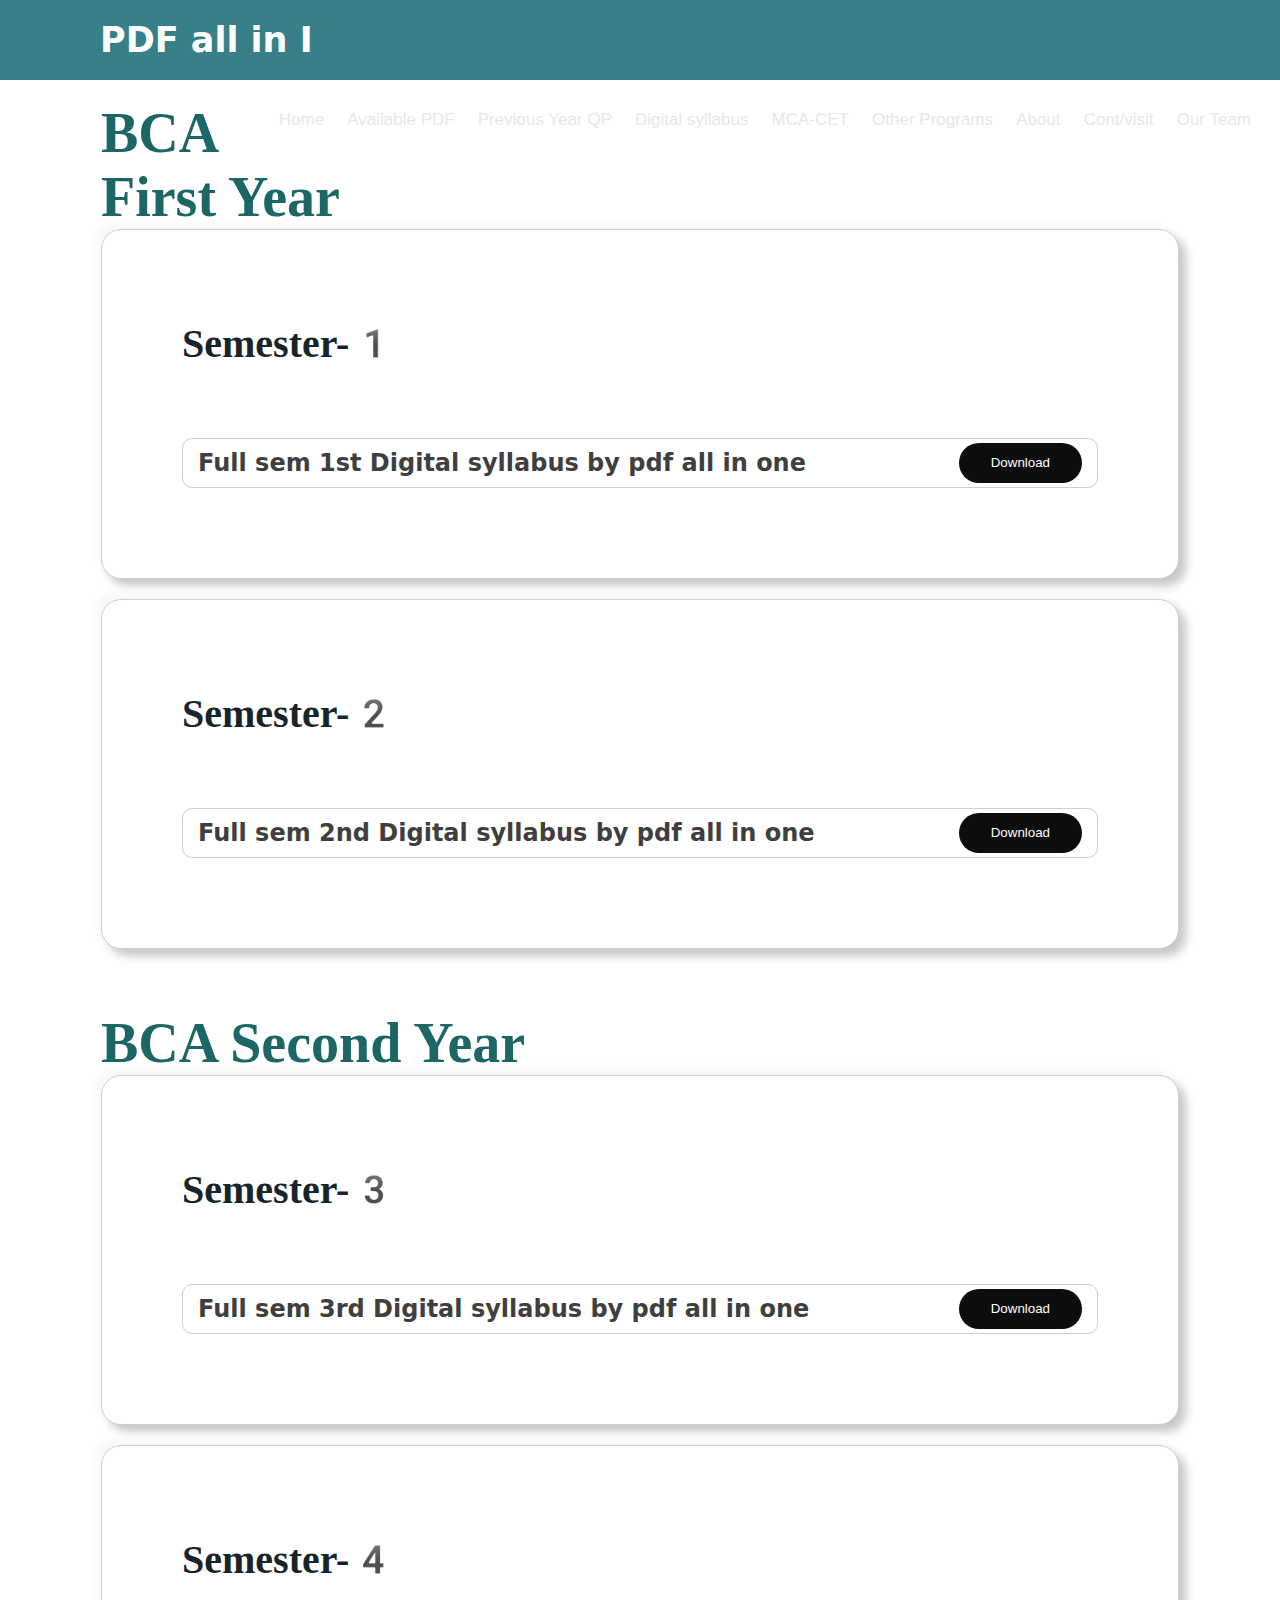
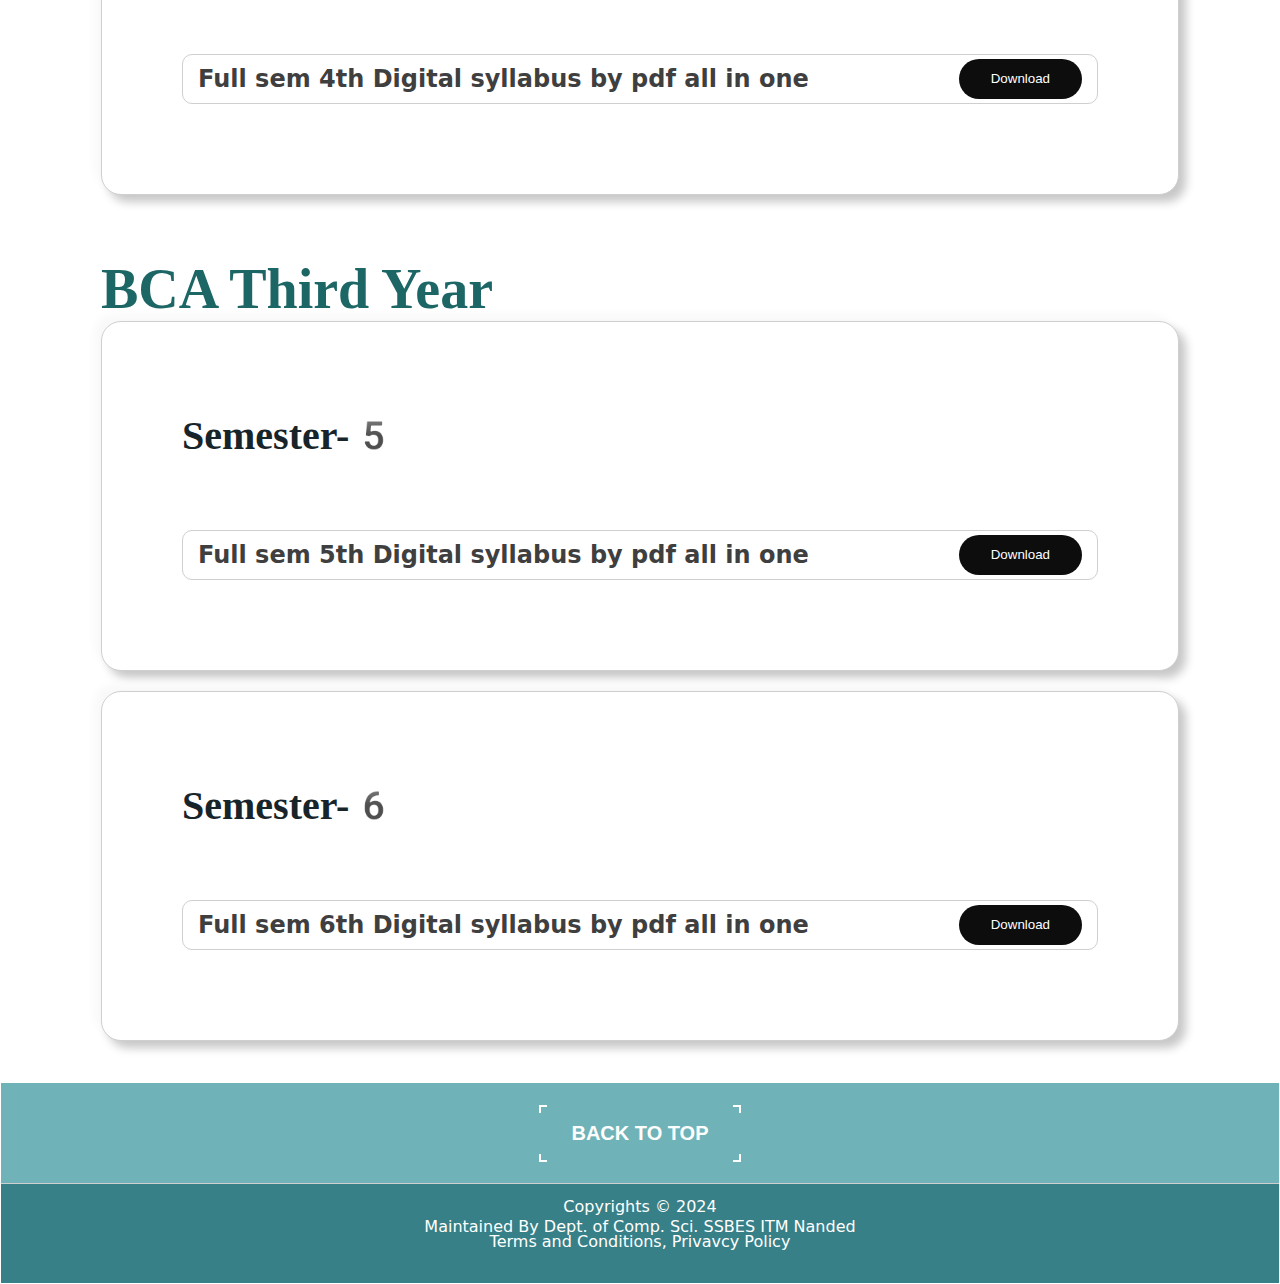
<file: digitalsybca.html>
<!DOCTYPE html>
<html lang="en">
<head>
    <link rel="stylesheet" href="style1.css">
    <link rel="stylesheet" media="screen and (max-width:1170px)" href="phone.css">
    <meta charset="UTF-8">
    <meta name="viewport" content="width=device-width, initial-scale=1.0">
    <link rel="icon" href="logo.png" type="image/x-icon">
    <title>Digital syllabus</title>
</head>
<body>
    
        <nav>
            <input type="checkbox" id="check">
            <label for="check" class="checkbtn">
                <i class="fa-solid fa-bars"></i>
            </label>
            <label class="logo">PDF all in I</label>
            <ul>
                <li>
                    <div class="paste-button active">
                        <a class="btn" href="home.html">Home</a>
                      </div> 
                </li>
                <li>
                    <div class="paste-button active">
                        <a class="btn">Available PDF</a>
                        <div class="dropdown-content">
                          <a id="top" href="beforenlist.html">BCA</a>
                          <a id="bottom" href="MCA.html">MCA</a>
                        </div>
                      </div>    
                </li>
                <li>
                    <div class="paste-button active">
                        <a class="btn">Previous Year QP</a>
                        <div class="dropdown-content">
                          <a id="top" href="bcapre.html">BCA</a>
                          <a id="bottom" href="mcapre.html">MCA</a>
                        </div>
                      </div>    
                </li>
                <li>
                    <div class="paste-button active">
                        <a class="btn" href="#">Digital syllabus</a>
                      </div>    
                </li>
                <li>
                    <div class="paste-button active">
                        <a class="btn" href="MCA-CET.html">MCA-CET</a>
                      </div>    
                </li>
                <li>
                    <div class="paste-button active">
                        <a class="btn" href="otherspro.html">Other Programs</a>
                      </div>    
                
                </li>
                <li>
                    <div class="paste-button active">
                        <a class="btn" href="aboutus.html">About</a>
                      </div>    
                </li>
                <li>
                    <div class="paste-button active">
                        <a class="btn" href="contacts.html">Cont/visit</a>
                      </div>    
                </li>
                <li>
                    <div class="paste-button active">
                        <a class="btn" href="ourteam.html">Our Team</a>
                      </div>     
                </li>
            </ul>
        </nav>
        <main>
            <div class="bca1">
                <h1>BCA First Year</h1>
                <div class="sem1">
                    <h2>Semester-1</h2>
                    <div class="sub1">
                        <h4>Full sem 1st  Digital syllabus by pdf all in one</h4>
                        <a href="https://drive.google.com/file/d/1UhLnWNoaxOYiIOJTqmtnkCFIohg0Dt3b/view?usp=sharing" target="_blank">
                        <button class="butn">
                            <span class="button-content">Download </span>
                         
                        </button>   
                    </a>               
                    </div>
                    
                    
                    
                    <!-- <div class="sub1"></div>
                    <div class="sub1"></div>
                    <div class="sub1"></div> -->
                </div>
                <div class="sem1">
                    <h2>Semester-2</h2>
                   
                  
                    <div class="sub1">
                        <h4>Full sem 2nd Digital syllabus by pdf all in one</h4>
                        <a href="https://drive.google.com/file/d/1Zf538VF1IZro4l9xJIYywPuBu7rQ0y1R/view?usp=sharing" target="_blank">
                            <button class="butn">
                                <span class="button-content">Download </span>
                                </a>
                            </button>
                                             
                    </div>
                </div>
            </div>
            <div class="bca1">
                <h1>BCA Second Year</h1>
                <div class="sem1">
                    <h2>Semester-3</h2>
                    <div class="sub1">
                        <h4>Full sem 3rd Digital syllabus by pdf all in one</h4>
                        <a href="https://drive.google.com/file/d/19w5DSwdZdnJW7-SqniC-qfDwS_lSTI8V/view?usp=sharing" target="_blank">
                        <button class="butn">
                            <span class="button-content">Download </span>
                        </button>                        
                    </a>
                    </div>
                   
                   
                    
                    <!-- <div class="sub1"></div>
                    <div class="sub1"></div>
                    <div class="sub1"></div> -->
                </div>
                <div class="sem1">
                    <h2>Semester-4</h2>
                    <div class="sub1">
                        <h4>Full sem 4th Digital syllabus by pdf all in one</h4>
                        <a href="https://drive.google.com/file/d/11Fm4I6BM1aoOKAfM4V4eW6uiXyl04dp4/view?usp=sharing" target="_blank">
                        <button class="butn">
                            <span class="button-content">Download </span>
                        </button>     
                        </a>                
                    </div>
                    
                   
                   
                </div>
            </div>
            <div class="bca1">
                <h1>BCA Third Year</h1>
                <div class="sem1">
                    <h2>Semester-5</h2>
                    <div class="sub1">
                        <h4>Full sem 5th Digital syllabus by pdf all in one</h4>
                        <a href="https://drive.google.com/file/d/1I50X321I2b217T5cEDZzbbQRR0lbE5ti/view?usp=sharing" target="_blank">
                        <button class="butn">
                            <span class="button-content">Download </span>
                        </button>                        
                        </a>
                    </div>
                   
                   
                 
                    <!-- <div class="sub1"></div>
                    <div class="sub1"></div>
                    <div class="sub1"></div> -->
                </div>
                <div class="sem1">
                    <h2>Semester-6</h2>
                   
                    <div class="sub1">
                        <h4>Full sem 6th Digital syllabus by pdf all in one</h4>
                        <a href="https://drive.google.com/file/d/1Ho1F0CAssludtXzR6T21zuODrGPb6jCH/view?usp=sharing" target="_blank">
                        <button class="butn">
                            <span class="button-content">Download </span>
                        </button>  
                        </a>                     
                    </div>
                    
                </div>
            </div>
        </main>
        <footer>
            <div class="foot-area">
                <div class="back-to-top">
                    <button class="btt">
                        <a href="#" class="back"><span>Back to top</span></a> 
                        </button>
                </div>
                <div class="foot-bottom">
                    <p>Copyrights © 2024 </p><br><br><br>
                    <p> Maintained By Dept. of Comp. Sci. SSBES ITM Nanded</p><br><br> 
                    <p>Terms and Conditions, Privavcy Policy</p> <br><br>
                </div>
            </div>
            
        </footer>
    </body>
    </html>
</file>
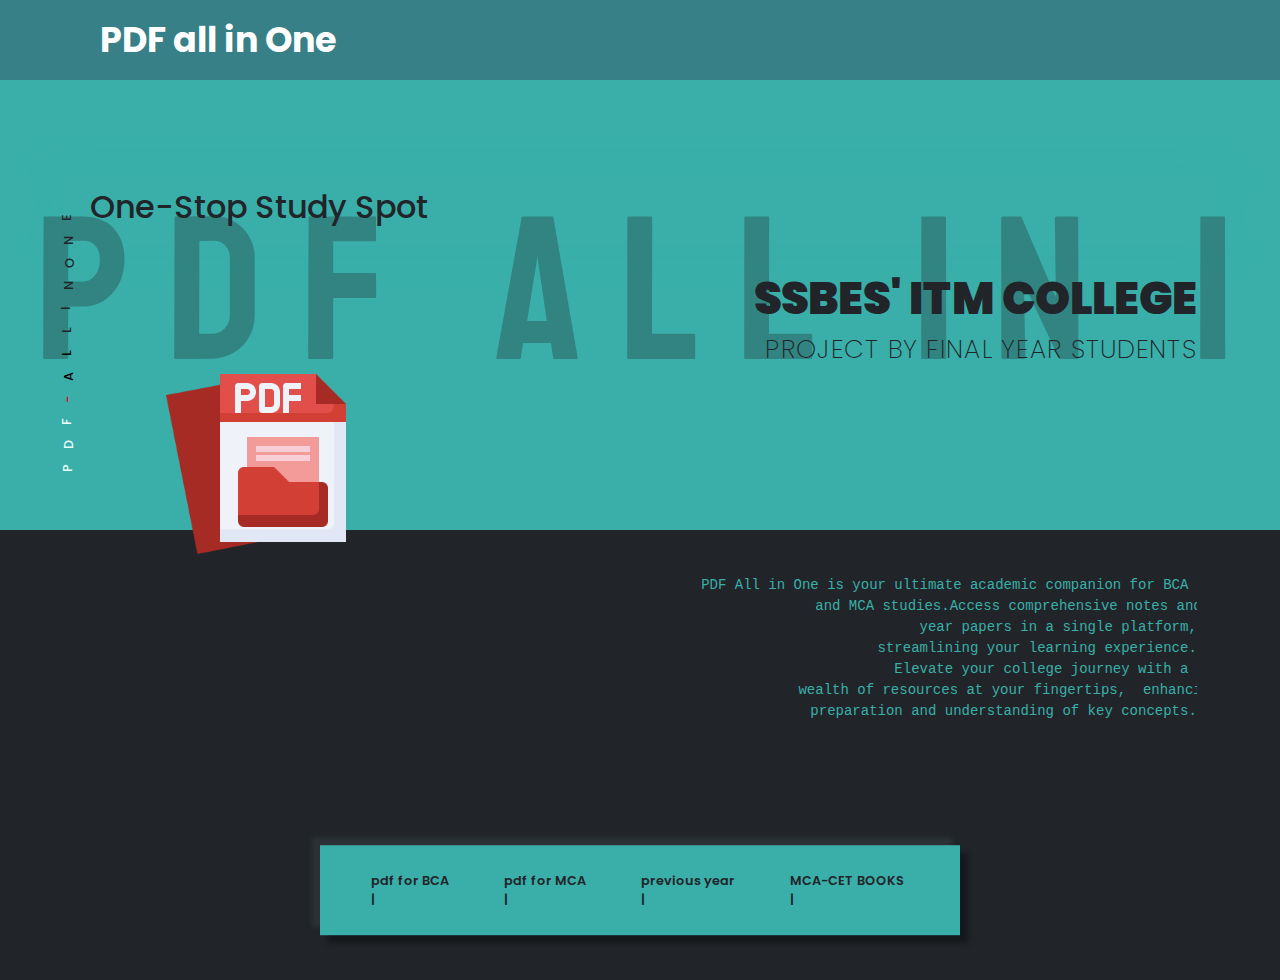
<file: home.html>
<!DOCTYPE html>
<html lang="en">
<head>
    <meta charset="UTF-8">
    <meta name="viewport" content="width=device-width, initial-scale=1.0">
    <link rel="stylesheet" href="style1.css">
    <link rel="stylesheet" href="https://cdnjs.cloudflare.com/ajax/libs/font-awesome/6.5.1/css/all.min.css" integrity="sha512-DTOQO9RWCH3ppGqcWaEA1BIZOC6xxalwEsw9c2QQeAIftl+Vegovlnee1c9QX4TctnWMn13TZye+giMm8e2LwA==" crossorigin="anonymous" referrerpolicy="no-referrer" />
    <link href="https://cdn.jsdelivr.net/npm/bootstrap@5.3.2/dist/css/bootstrap.min.css" rel="stylesheet" integrity="sha384-T3c6CoIi6uLrA9TneNEoa7RxnatzjcDSCmG1MXxSR1GAsXEV/Dwwykc2MPK8M2HN" crossorigin="anonymous">
    <link rel="stylesheet" href="https://cdn.jsdelivr.net/npm/bootstrap@5.3.2/dist/css/bootstrap.min.css">
    <link rel="stylesheet" href="style.css">
    <link rel="stylesheet" media="screen and (max-width:1170px)" href="phone.css">
    <link rel="icon" href="logo.png" type="image/x-icon">
    <style>
  @media screen and (max-width: 952px) {
    .footer-content {
        font-size: 11px; /* Match mobile app text size */
        line-height: 1.3; /* Adjust line height for smaller screens */
    }
}
        
    </style>
    <title>Home page</title>
    
</head>
<body>
    <nav>
        <input type="checkbox" id="check">
        <label for="check" class="checkbtn">
            <i class="fa-solid fa-bars"></i>
        </label>
        <label class="logo">PDF all in One</label>
        <ul>
            <li>
                <div class="paste-button active">

                  </div>    
            </li>
            <li>
                <div class="paste-button active">
                    <a class="btn">Available PDF</a>
                    <div class="dropdown-content">
                      <a id="top" href="beforenlist.html">BCA</a>
                      <a id="bottom" href="MCA.html">MCA</a>
                    </div>
                  </div>    
            </li>
            <li>
                <div class="paste-button active">
                    <a class="btn">Previous Year QP</a>
                    <div class="dropdown-content">
                      <a id="top" href="bcapre.html">BCA</a>
                      <a id="bottom" href="mcapre.html">MCA</a>
                    </div>
                  </div>    
            </li>
            <li>
                <div class="paste-button active">
                    <a class="btn" href="digitalsybca.html">Digital syllabus</a>
                  </div>    
            </li>
            <li>
                <div class="paste-button active">
                    <a class="btn" href="MCA-CET.html">MCA-CET</a>
                  </div>    
            </li>
            <li>
                <div class="paste-button active">
                    <a class="btn" href="otherspro.html">Other Programs</a>
                  </div>    
            
            </li>
            <li>
                <div class="paste-button active">
                    <a class="btn" href="aboutus.html">About</a>
                  </div>    
            </li>
            <li>
                <div class="paste-button active">
                    <a class="btn" href="contacts.html">Cont/visit</a>
                  </div>    
            </li>
            <li>
                <div class="paste-button active">
                    <a class="btn" href="ourteam.html">Our Team</a>
                  </div>    
            </li>
        </ul>
    </nav>

    <!--
        home page code
    -->
    <div class="main">
        <div class="page1">
            <h1>PDF ALL in i</h1>
            <div class="top">
                <div class="header container" >
                    <div class="logo">
                        <h2>One-Stop Study Spot</h2>
                    </div>
                    <div class="nav-link">
                     
                    </div>
                    
                </div>
                <div class="content">
                    
                    <h3>SSBES' ITM COLLEGE</h3>
                    <h2>PROJECT BY FINAL YEAR STUDENTS</h2>
                </div>
                <div class="scorpio">
               
                  
                    
                    <span>E</span>
                    <span>N</span>
                    <span>O</span>  
                     <span>N</span>
                    <span>I</span>
                    <span>L</span>  
                 
                    <span style="color:#000000;">L</span>
                    <span style="color:#000000;">A</span>
                    <span style="color:#e90000;">-</span>
                    <span style="color:#ecfffd;">F</span>
                    <span style="color:#ecfffd;">D</span>
                    <span style="color:#ecfffd;">P</span>
                </div>
            </div>
            <div class="footer-up">
                <div class="image">
                  <!--
                    add image and adjust the height and width
                  -->  
                  <img src="pdf.png" >
                </div>
                <div class="footer-content">
                       <pre>PDF All in One is your ultimate academic companion for BCA 
                            and MCA studies.Access comprehensive notes and previous
                           year papers in a single platform,
                          streamlining your learning experience.
                          Elevate your college journey with a 
                          wealth of resources at your fingertips,  enhancing your 
                          preparation and understanding of key concepts.</pre>
                </div>

                <div class="About">
                    <span>pdf for BCA |</span>
                    <span>pdf for MCA |</span>
                    <span>previous year |</span>
                    <span>MCA-CET BOOKS  |</span> 
                </div>
            </div>
        </div>
    </div>
    <script src="https://cdnjs.cloudflare.com/ajax/libs/gsap/3.12.2/gsap.min.js" integrity="sha512-16esztaSRplJROstbIIdwX3N97V1+pZvV33ABoG1H2OyTttBxEGkTsoIVsiP1iaTtM8b3+hu2kB6pQ4Clr5yug==" crossorigin="anonymous" referrerpolicy="no-referrer"></script>
    <script src="script.js"></script>
</body>
</html>
</file>
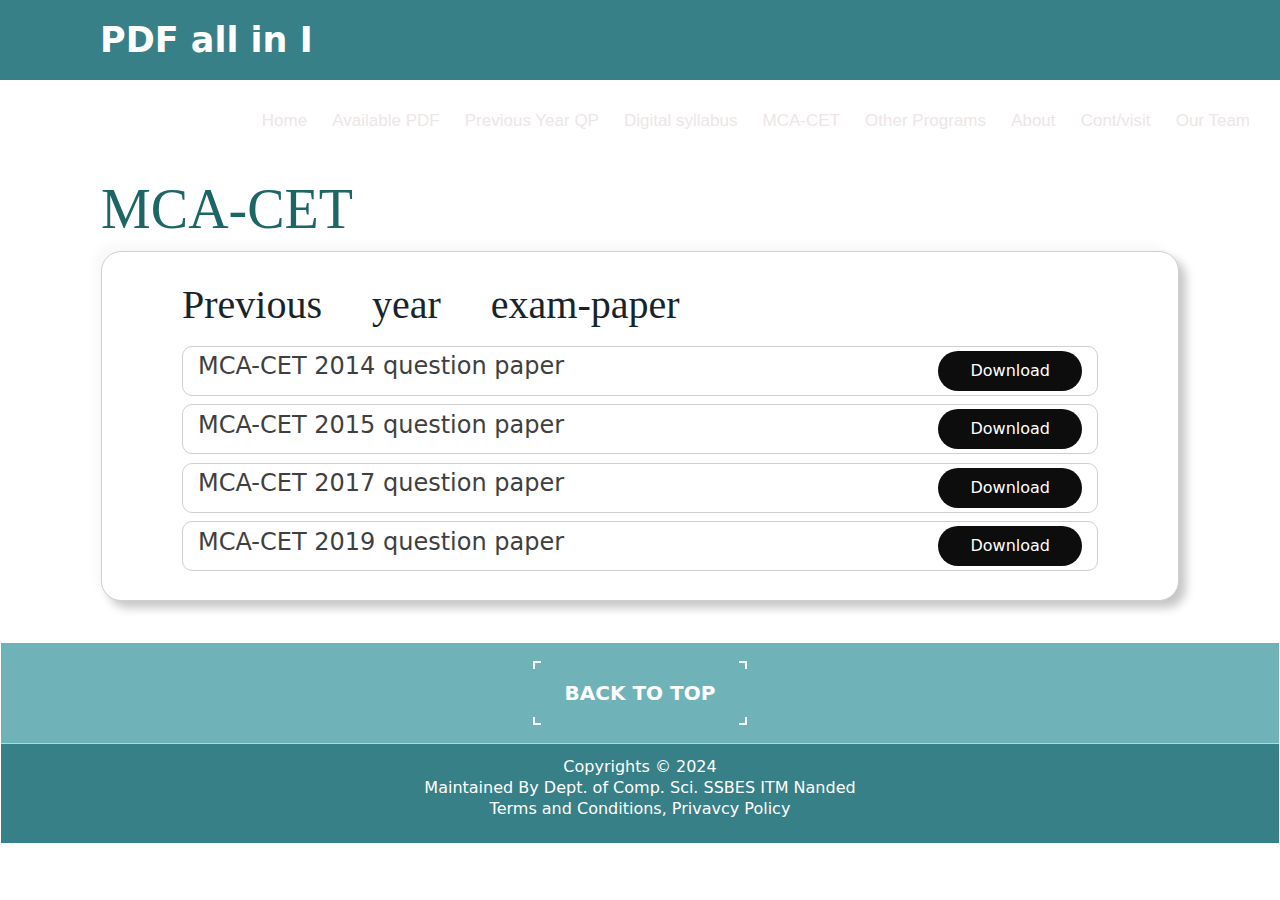
<file: MCA-CET.html>
<!DOCTYPE html>
<html lang="en">
<head>
    <meta charset="UTF-8">
    <meta name="viewport" content="width=device-width, initial-scale=1.0">
    <link rel="icon" href="logo.png" type="image/x-icon">
    <link rel="stylesheet" href="style1.css">
    <link rel="stylesheet" href="https://cdnjs.cloudflare.com/ajax/libs/font-awesome/6.5.1/css/all.min.css" integrity="sha512-DTOQO9RWCH3ppGqcWaEA1BIZOC6xxalwEsw9c2QQeAIftl+Vegovlnee1c9QX4TctnWMn13TZye+giMm8e2LwA==" crossorigin="anonymous" referrerpolicy="no-referrer" />
    <link href="https://cdn.jsdelivr.net/npm/bootstrap@5.3.2/dist/css/bootstrap.min.css" rel="stylesheet" integrity="sha384-T3c6CoIi6uLrA9TneNEoa7RxnatzjcDSCmG1MXxSR1GAsXEV/Dwwykc2MPK8M2HN" crossorigin="anonymous">
    <link rel="stylesheet" href="https://cdn.jsdelivr.net/npm/bootstrap@5.3.2/dist/css/bootstrap.min.css">
    <link rel="stylesheet" media="screen and (max-width:1170px)" href="phone.css">
    <title>MCA-CET</title>
</head>
<body>
    <nav>
        <input type="checkbox" id="check">
        <label for="check" class="checkbtn">
            <i class="fa-solid fa-bars"></i>
        </label>
        <label class="logo">PDF all in I</label>
        <ul>
            <li>
                <div class="paste-button active">
                    <a class="btn" href="home.html">Home</a>
                  </div>   
            </li>
            <li>
                <div class="paste-button active">
                    <a class="btn">Available PDF</a>
                    <div class="dropdown-content">
                      <a id="top" href="beforenlist.html">BCA</a>
                      <a id="bottom" href="MCA.html">MCA</a>
                    </div>
                  </div>    
            </li>
            <li>
                <div class="paste-button active">
                    <a class="btn">Previous Year QP</a>
                    <div class="dropdown-content">
                      <a id="top" href="bcapre.html">BCA</a>
                      <a id="bottom" href="mcapre.html">MCA</a>
                    </div>
                  </div>    
            </li>
            <li>
                <div class="paste-button active">
                    <a class="btn" href="digitalsybca.html">Digital syllabus</a>
                  </div>    
            </li>
            <li>
                <div class="paste-button active">
                    <a class="btn" href="#">MCA-CET</a>
                  </div>    
            </li>
            <li>
                <div class="paste-button active">
                    <a class="btn" href="otherspro.html">Other Programs</a>
                  </div>    
            </li>
            <li>
                <div class="paste-button active">
                    <a class="btn" href="aboutus.html">About</a>
                  </div>    
            </li>
            <li>
                <div class="paste-button active">
                    <a class="btn" href="contacts.html">Cont/visit</a>
                  </div>    
            </li>
            <li>
                <div class="paste-button active">
                    <a class="btn" href="ourteam.html">Our Team</a>
                  </div>    
            </li>
        </ul>
    </nav>
    <main>
        <div class="bca1">
            <h1>MCA-CET </h1>
            <div class="sem1">
                <h2>Previous year exam-paper</h2>
                <div class="sub1">
                    <h4>MCA-CET 2014 question paper</h4>
                    
                    <a href="https://drive.google.com/file/d/12fPy2pZHnjDePPNHG8CoovuJ4E2EVCUH/view?usp=sharing">
                        <button class="butn">
                        <span class="button-content">Download </span>
                    </button> 
                </a>                 
                </div>
            
                <div class="sub1">
                    <h4>MCA-CET 2015 question paper</h4>
                    <a href="https://drive.google.com/file/d/1_OqadGUMZERX5QEpIhDIJ2jgwSjJJoSN/view?usp=sharing">
                    <button class="butn">
                        <span class="button-content">Download </span>
                    </button>        
                </a>                                 
                </div>
                <div class="sub1">
                    <h4>MCA-CET 2017 question paper</h4>
                    <a href="https://drive.google.com/file/d/1GnP3TLHaoaS80lDwD1mrRPXLYPNunrFk/view?usp=sharing">
                    <button class="butn">
                        <span class="button-content">Download </span>
                    </button> 
                </a>                       
                </div>
                <div class="sub1">
                    <h4>MCA-CET 2019 question paper</h4>
                    <a href="https://drive.google.com/file/d/1YXFckviNuDWUObL5hMc1QDL5607qo3Cy/view?usp=sharing">
                    <button class="butn">
                        <span class="button-content">Download </span>
                    </button>  
                </a>                        
                </div>
            </div>
    </main>
    <footer>
        <div class="foot-area">
            <div class="back-to-top">
                <button class="btt">
                    <a href="#" class="back"><span>Back to top</span></a> 
                    </button>
            </div>
            <div class="foot-bottom">
                <p>Copyrights © 2024 </p>
                <p> Maintained By Dept. of Comp. Sci. SSBES ITM Nanded</p> 
                <p>Terms and Conditions, Privavcy Policy</p> 
            </div>
        </div>
        
    </footer>
</body>
</html>
</file>
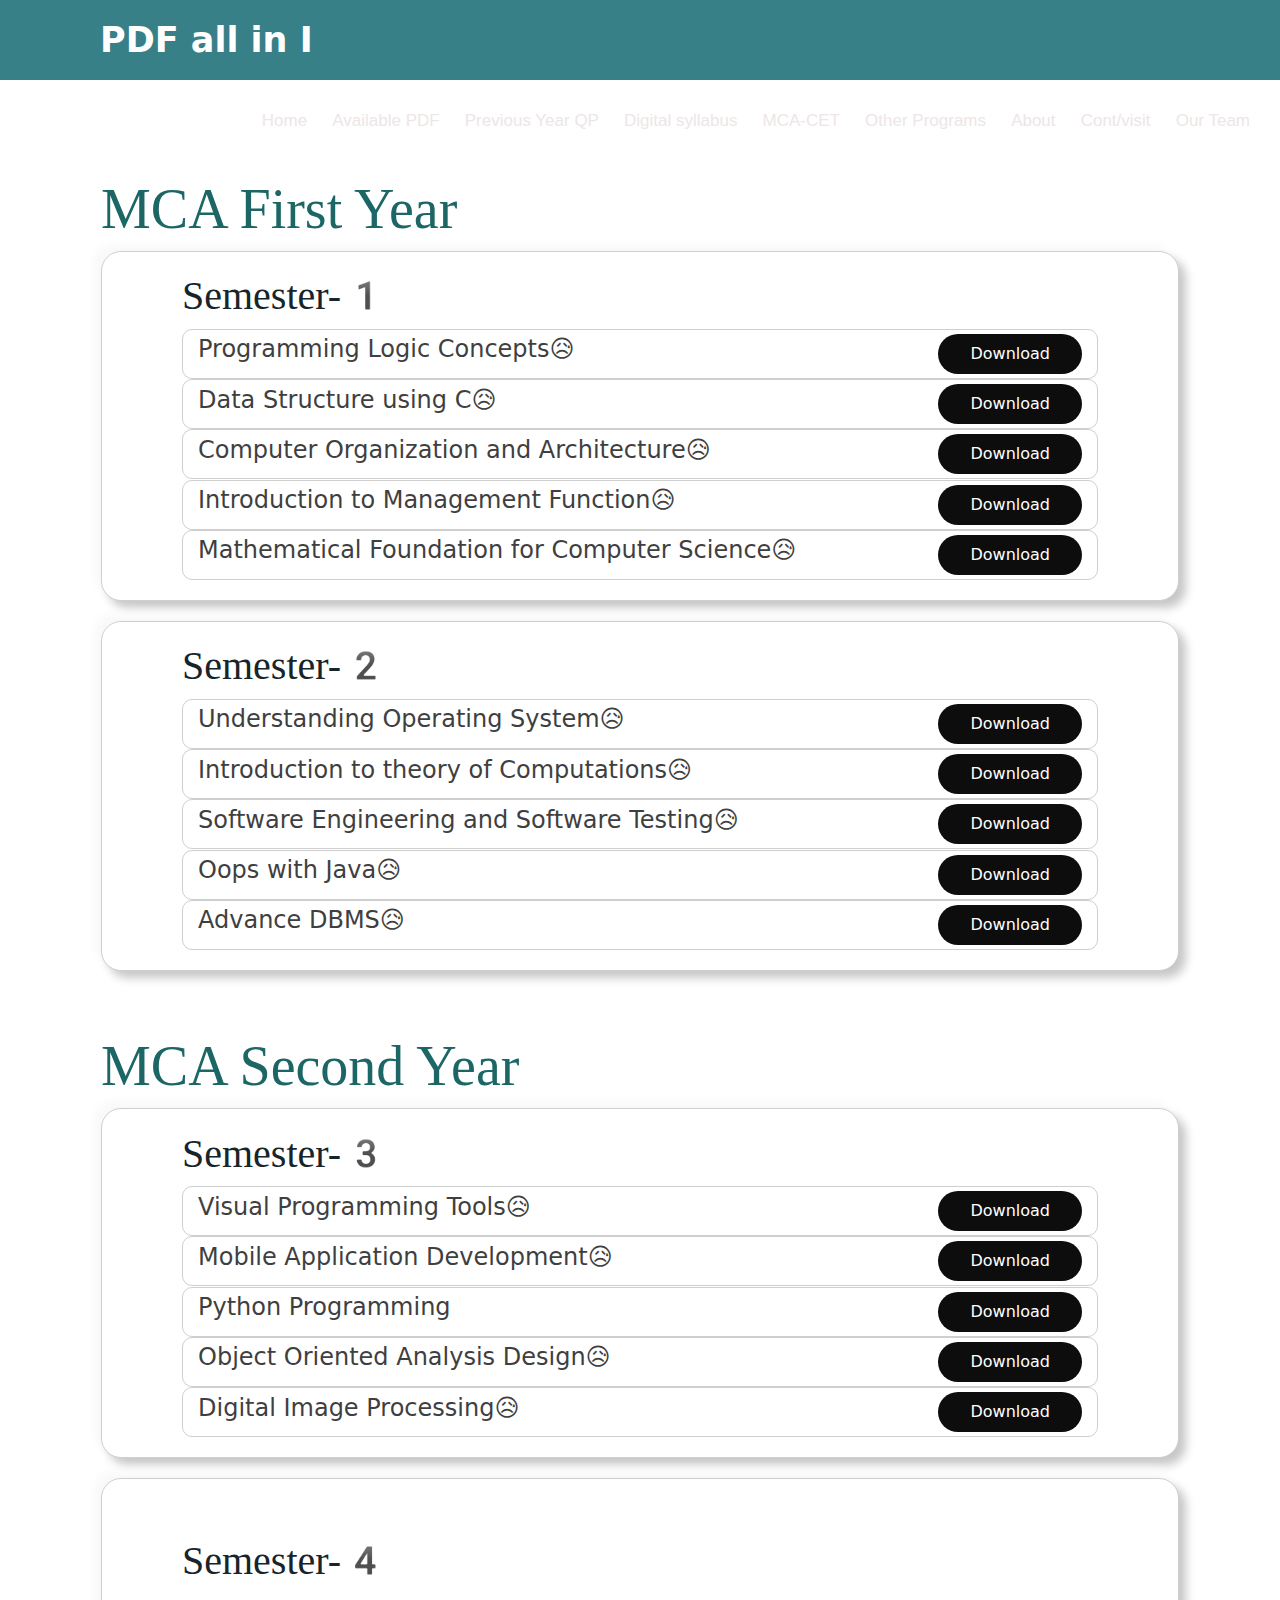
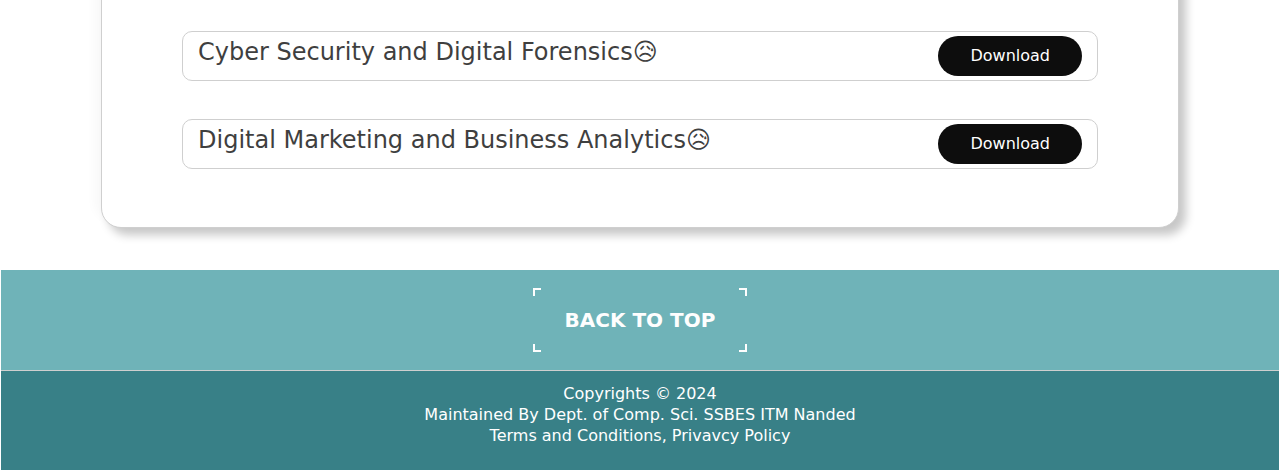
<file: MCA.html>
<!DOCTYPE html>
<html lang="en">
<head>
    <meta charset="UTF-8">
    <meta name="viewport" content="width=device-width, initial-scale=1.0">
    <link rel="stylesheet" href="style1.css">
    <link rel="icon" href="logo.png" type="image/x-icon">
    <link rel="stylesheet" href="https://cdnjs.cloudflare.com/ajax/libs/font-awesome/6.5.1/css/all.min.css" integrity="sha512-DTOQO9RWCH3ppGqcWaEA1BIZOC6xxalwEsw9c2QQeAIftl+Vegovlnee1c9QX4TctnWMn13TZye+giMm8e2LwA==" crossorigin="anonymous" referrerpolicy="no-referrer" />
    <link href="https://cdn.jsdelivr.net/npm/bootstrap@5.3.2/dist/css/bootstrap.min.css" rel="stylesheet" integrity="sha384-T3c6CoIi6uLrA9TneNEoa7RxnatzjcDSCmG1MXxSR1GAsXEV/Dwwykc2MPK8M2HN" crossorigin="anonymous">
    <link rel="stylesheet" href="https://cdn.jsdelivr.net/npm/bootstrap@5.3.2/dist/css/bootstrap.min.css">
    <link rel="stylesheet" media="screen and (max-width:1170px)" href="phone.css">
    <title>MCA</title>
</head>
<body>
    <nav>
        <input type="checkbox" id="check">
        <label for="check" class="checkbtn">
            <i class="fa-solid fa-bars"></i>
        </label>
        <label class="logo">PDF all in I</label>
        <ul>
            <li>
                <div class="paste-button active">
                    <a class="btn" href="home.html">Home</a>
                  </div>   
            </li>
            <li>
                <div class="paste-button active">
                    <a class="btn">Available PDF</a>
                    <div class="dropdown-content">
                      <a id="top" href="beforenlist.html">BCA</a>
                      <a id="bottom" href="#">MCA</a>
                    </div>
                  </div>    
            </li>
            <li>
                <div class="paste-button active">
                    <a class="btn">Previous Year QP</a>
                    <div class="dropdown-content">
                      <a id="top" href="bcapre.html">BCA</a>
                      <a id="bottom" href="mcapre.html">MCA</a>
                    </div>
                  </div>    
            </li>
            <li>
                <div class="paste-button active">
                    <a class="btn" href="digitalsybca.html">Digital syllabus</a>
                  </div>    
            </li>
            <li>
                <div class="paste-button active">
                    <a class="btn" href="MCA-CET.html">MCA-CET</a>
                  </div>    
            
            </li>
            <li>
                <div class="paste-button active">
                    <a class="btn" href="otherspro.html">Other Programs</a>
                  </div>    
            
            </li>
            <li>
                <div class="paste-button active">
                    <a class="btn" href="aboutus.html">About</a>
                  </div>    
            </li>
            <li>
                <div class="paste-button active">
                    <a class="btn" href="contacts.html">Cont/visit</a>
                  </div>    
            </li>
            <li>
                <div class="paste-button active">
                    <a class="btn" href="ourteam.html">Our Team</a>
                  </div>    
            </li>
        </ul>
    </nav>
    <main>
        <div class="bca1">
            <h1>MCA First Year</h1>
            <div class="sem1">
                <h2>Semester-1</h2>
                <div class="sub1">
                    <h4>Programming Logic Concepts😥</h4>
                    <button class="butn">
                        <span class="button-content">Download </span>
                    </button>                  
                </div>
                <div class="sub1">
                    <h4>Data Structure using C😥</h4>
                    <button class="butn">
                        <span class="button-content">Download </span>
                    </button>                  
                </div>
                <div class="sub1">
                    <h4>Computer Organization and Architecture😥</h4>
                    <button class="butn">
                        <span class="button-content">Download </span>
                    </button>                                         
                </div>
                <div class="sub1">
                    <h4>Introduction to Management Function😥</h4>
                    <button class="butn">
                        <span class="button-content">Download </span>
                    </button>                      
                </div>
                <div class="sub1">
                    <h4>Mathematical Foundation for Computer Science😥</h4>
                    <button class="butn">
                        <span class="button-content">Download </span>
                    </button>                        
                </div>
                <!-- <div class="sub1"></div>
                <div class="sub1"></div>
                <div class="sub1"></div> -->
            </div>
            <div class="sem1">
                <h2>Semester-2</h2>
                <div class="sub1">
                    <h4>Understanding Operating System😥</h4>
                    <button class="butn">
                        <span class="button-content">Download </span>
                    </button>                       
                </div>
                <div class="sub1">
                    <h4>Introduction to theory of Computations😥</h4>
                    <button class="butn">
                        <span class="button-content">Download </span>
                    </button>                  
                </div>
                <div class="sub1">
                    <h4>Software Engineering and Software Testing😥</h4>
                    <button class="butn">
                        <span class="button-content">Download </span>
                    </button>                         
                </div>
                <div class="sub1">
                    <h4>Oops with Java😥</h4>
                    <button class="butn">
                        <span class="button-content">Download </span>
                    </button>                       
                </div>
                <div class="sub1">
                    <h4>Advance DBMS😥</h4>
                    <button class="butn">
                        <span class="button-content">Download </span>
                    </button>                        
                </div>
            </div>
        </div>
        <div class="bca1">
            <h1>MCA Second Year</h1>
            <div class="sem1">
                <h2>Semester-3</h2>
                <div class="sub1">
                    <h4>Visual Programming Tools😥</h4>
                    <button class="butn">
                        <span class="button-content">Download </span>
                    </button>                        
                </div>
                <div class="sub1">
                    <h4>Mobile Application Development😥</h4>
                    <button class="butn">
                        <span class="button-content">Download </span>
                    </button>                  
                </div>
                <div class="sub1">
                    <h4>Python Programming</h4>
                    <a href="https://drive.google.com/file/d/1kBLy2EwqHaAtdMXKasOjF2OWhHyAcvgu/view?usp=sharing">
                    <button class="butn">
                        <span class="button-content">Download </span>
                    </button>                        
                </a>
                </div>
              
                <div class="sub1">
                    <h4>Object Oriented Analysis Design😥</h4>
                    <button class="butn">
                        <span class="button-content">Download </span>
                    </button>                       
                </div>
                <div class="sub1">
                    <h4>Digital Image Processing😥</h4>
                    <button class="butn">
                        <span class="button-content">Download </span>
                    </button>                       
                </div>
                <!-- <div class="sub1"></div>
                <div class="sub1"></div>
                <div class="sub1"></div> -->
            </div>
            <div class="sem1">
                <h2>Semester-4</h2>
                <div class="sub1">
                    <h4>Cyber Security and Digital Forensics😥</h4>
                    <button class="butn">
                        <span class="button-content">Download </span>
                    </button>                     
                </div>
                <div class="sub1">
                    <h4>Digital Marketing and Business Analytics😥</h4>
                    <button class="butn">
                        <span class="button-content">Download </span>
                    </button>                       
                </div>
            </div>
        </div>
    </main>
    <footer>
        <div class="foot-area">
            <div class="back-to-top">
                <button class="btt">
                    <a href="#" class="back"><span>Back to top</span></a> 
                    </button>
            </div>
            <div class="foot-bottom">
                <p>Copyrights © 2024 </p>
                <p> Maintained By Dept. of Comp. Sci. SSBES ITM Nanded</p> 
                <p>Terms and Conditions, Privavcy Policy</p> 
            </div>
        </div>
        
    </footer>
</body>
</html>
</file>
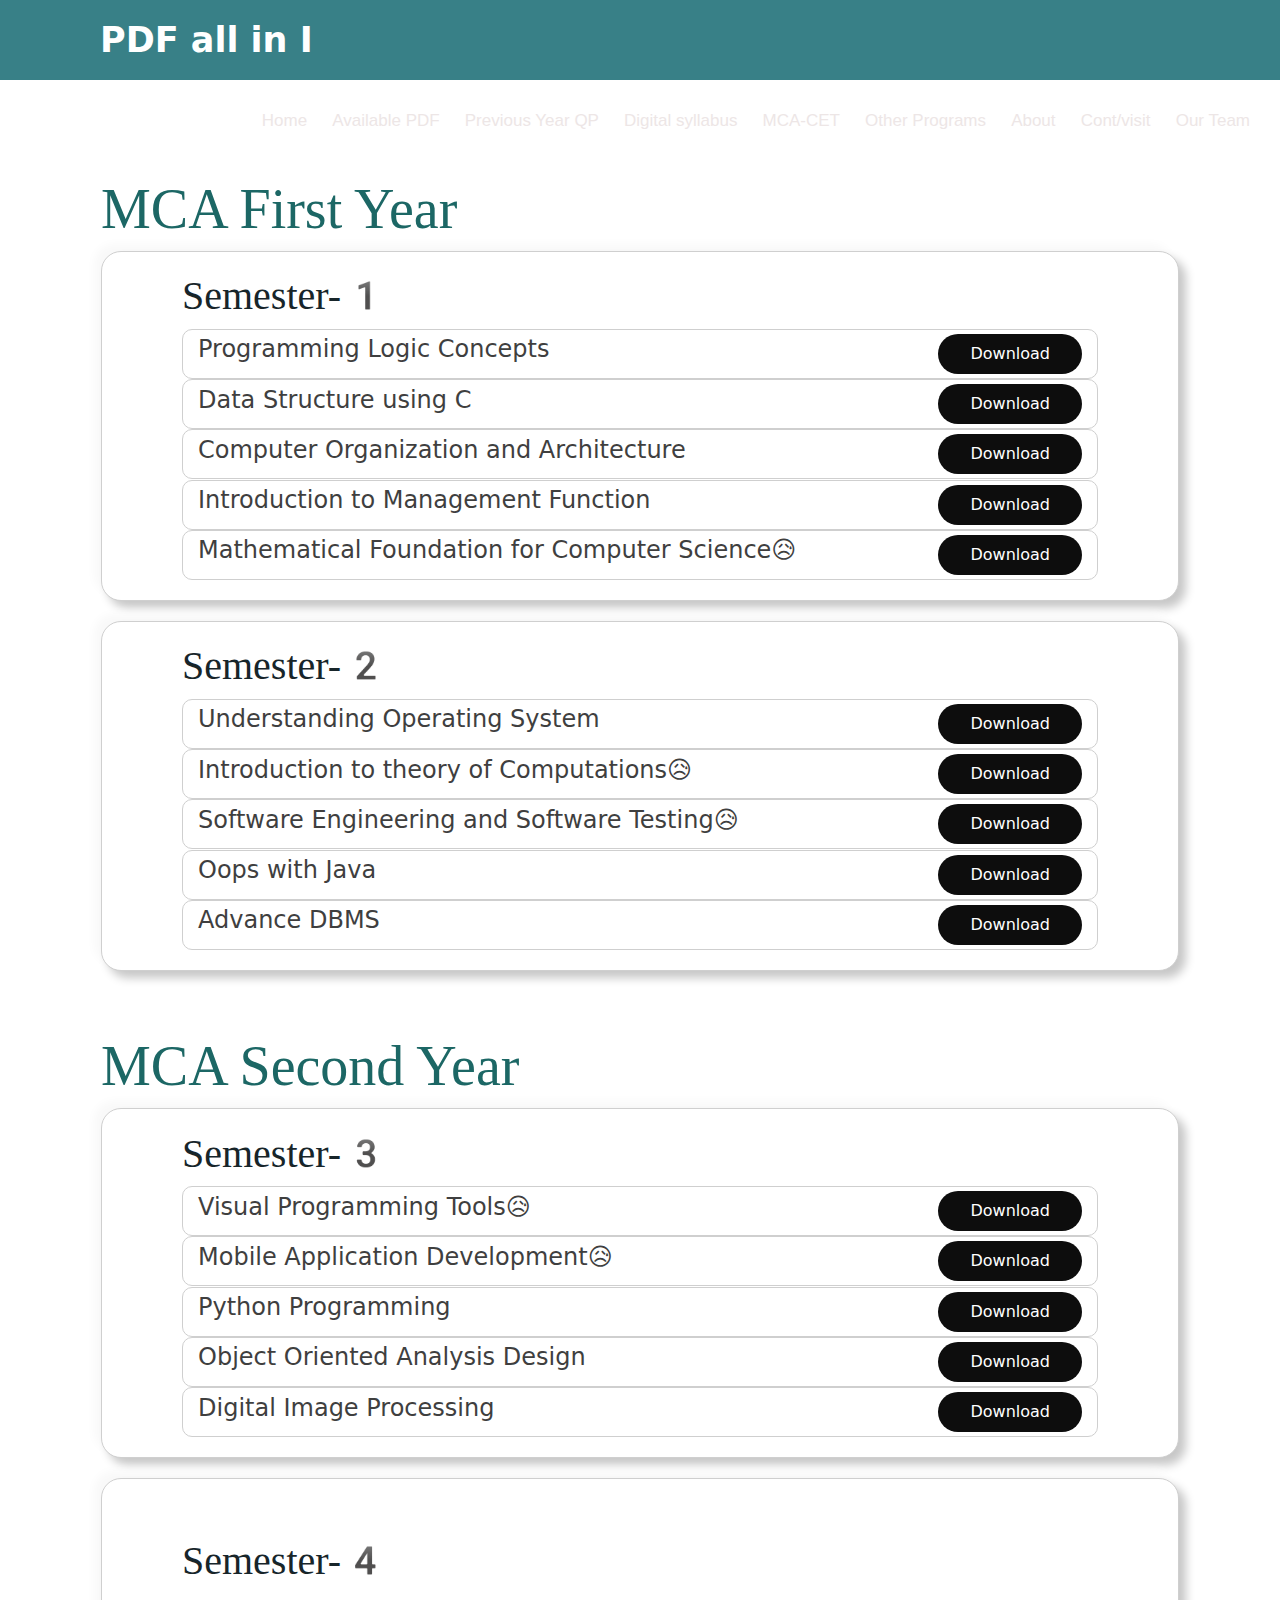
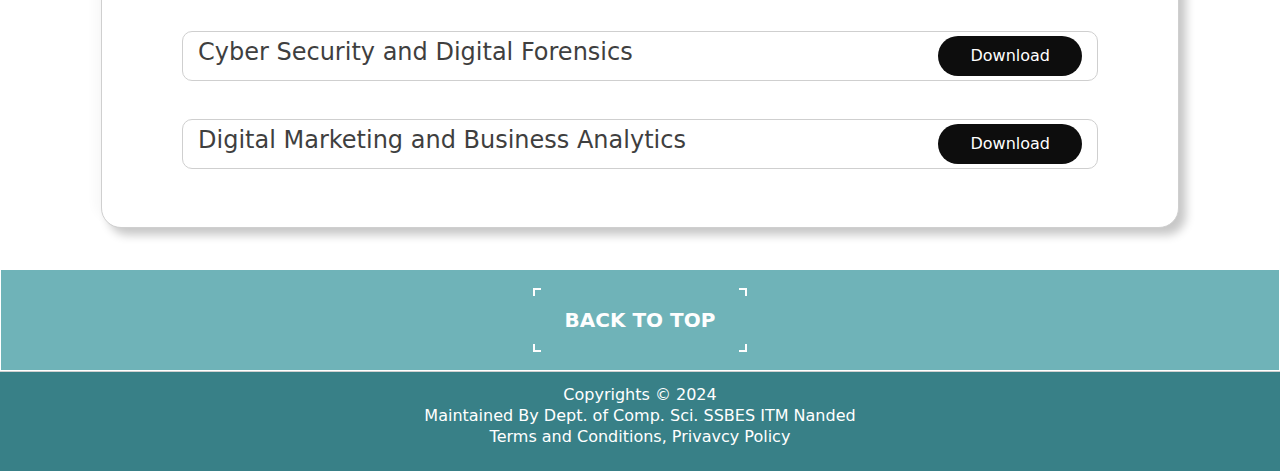
<file: mcapre.html>
<!DOCTYPE html>
<html lang="en">
<head>
    <meta charset="UTF-8">
    <meta name="viewport" content="width=device-width, initial-scale=1.0">
    <link rel="stylesheet" href="style1.css">
    <link rel="icon" href="logo.png" type="image/x-icon">
    <link rel="stylesheet" href="https://cdnjs.cloudflare.com/ajax/libs/font-awesome/6.5.1/css/all.min.css" integrity="sha512-DTOQO9RWCH3ppGqcWaEA1BIZOC6xxalwEsw9c2QQeAIftl+Vegovlnee1c9QX4TctnWMn13TZye+giMm8e2LwA==" crossorigin="anonymous" referrerpolicy="no-referrer" />
    <link href="https://cdn.jsdelivr.net/npm/bootstrap@5.3.2/dist/css/bootstrap.min.css" rel="stylesheet" integrity="sha384-T3c6CoIi6uLrA9TneNEoa7RxnatzjcDSCmG1MXxSR1GAsXEV/Dwwykc2MPK8M2HN" crossorigin="anonymous">
    <link rel="stylesheet" href="https://cdn.jsdelivr.net/npm/bootstrap@5.3.2/dist/css/bootstrap.min.css">
    <link rel="stylesheet" media="screen and (max-width:1170px)" href="phone.css">
    <title>MCA Previous</title>
</head>
<body>
    <nav>
        <input type="checkbox" id="check">
        <label for="check" class="checkbtn">
            <i class="fa-solid fa-bars"></i>
        </label>
        <label class="logo">PDF all in I</label>
        <ul>
            <li>
                <div class="paste-button active">
                    <a class="btn" href="home.html">Home</a>
                  </div>  
            </li>
            <li>
                <div class="paste-button active">
                    <a class="btn">Available PDF</a>
                    <div class="dropdown-content">
                      <a id="top" href="beforenlist.html">BCA</a>
                      <a id="bottom" href="MCA.html">MCA</a>
                    </div>
                  </div>    
            </li>
            <li>
                <div class="paste-button active">
                    <a class="btn">Previous Year QP</a>
                    <div class="dropdown-content">
                      <a id="top" href="bcapre.html">BCA</a>
                      <a id="bottom" href="#">MCA</a>
                    </div>
                  </div>    
            </li>
            <li>
                <div class="paste-button active">
                    <a class="btn" href="digitalsybca.html">Digital syllabus</a>
                  </div>    
            </li>
            <li>
                <div class="paste-button active">
                    <a class="btn" href="MCA-CET.html">MCA-CET</a>
                  </div>    
            </li>
            <li>
                <div class="paste-button active">
                    <a class="btn" href="otherspro.html">Other Programs</a>
                  </div>    
            
            </li>
           
            <li>
                <div class="paste-button active">
                    <a class="btn" href="aboutus.html">About</a>
                  </div>    
            </li>
            <li>
                <div class="paste-button active">
                    <a class="btn" href="contacts.html">Cont/visit</a>
                  </div>    
            </li>
            <li>
                <div class="paste-button active">
                    <a class="btn" href="ourteam.html">Our Team</a>
                  </div>    
            </li>
        </ul>
    </nav>
    <main>
        <div class="bca1">
            <h1>MCA First Year</h1>
            <div class="sem1">
                <h2>Semester-1</h2>
                <div class="sub1">
                    <h4>Programming Logic Concepts</h4>
                    <a href="https://drive.google.com/file/d/1Pzg-aNQlzEql147kKu76s7rcaNpo2svj/view?usp=sharing">
                    <button class="butn">
                        <span class="button-content">Download </span>
                    </button>                  
                </a>
                </div>
                <div class="sub1">
                    <h4>Data Structure using C</h4>
                    <a href="https://drive.google.com/file/d/1loX__e5LrUflboMn9fvEAwCGK8FeLsK7/view?usp=sharing">
                    <button class="butn">
                        <span class="button-content">Download </span>
                    </button>                  
                </a>
                </div>
                <div class="sub1">
                    <h4>Computer Organization and Architecture</h4>
                    <a href="https://drive.google.com/file/d/1ahy0JrkEgsToZfnbaf7gQtZEXZWUB7P1/view?usp=sharing">
                    <button class="butn">
                        <span class="button-content">Download </span>
                    </button>                                         
                </a>
                </div>
                <div class="sub1">
                    
                    <h4>Introduction to Management Function</h4>
                    <a href="https://drive.google.com/file/d/14S1t_o-ysAClHIJu92o_sPbMmYhUHRx9/view?usp=sharing">
                    <button class="butn">
                        <span class="button-content">Download </span>
                    </button>                      
                </a>
                </div>
                <div class="sub1">
                    <h4>Mathematical Foundation for Computer Science😥</h4>
                    <button class="butn">
                        <span class="button-content">Download </span>
                    </button>                        
                </div>
                <!-- <div class="sub1"></div>
                <div class="sub1"></div>
                <div class="sub1"></div> -->
            </div>
            <div class="sem1">
                <h2>Semester-2</h2>
                <div class="sub1">
                    <h4>Understanding Operating System</h4>
                    <a href="https://drive.google.com/file/d/16fVPOX1j1fnyiTMXP44M9Gsv3eYb98eP/view?usp=sharing">
                    <button class="butn">
                        <span class="button-content">Download </span>
                    </button>   
                </a>                    
                </div>
                <div class="sub1">
                    <h4>Introduction to theory of Computations😥</h4>
                    <button class="butn">
                        <span class="button-content">Download </span>
                    </button>                  
                </div>
                <div class="sub1">
                    <h4>Software Engineering and Software Testing😥</h4>
                    <button class="butn">
                        <span class="button-content">Download </span>
                    </button>                         
                </div>
                <div class="sub1">
                    <h4>Oops with Java</h4>
                    <a href="https://drive.google.com/file/d/1xn-gw-GHkelkfVA2jI1bNj_b2gSjegKY/view?usp=sharing">
                    <button class="butn">
                        <span class="button-content">Download </span>
                    </button>                       
                </a>
                </div>
                <div class="sub1">
                    <h4>Advance DBMS</h4>
                 <a href="https://drive.google.com/file/d/1Mef6Ogmcx4hR_4edIa0OZehycOyT-KB0/view?usp=sharing">
                    <button class="butn">
                        <span class="button-content">Download </span>
                    </button>                        
                    </a>
                </div>
            </div>
        </div>
        <div class="bca1">
            <h1>MCA Second Year</h1>
            <div class="sem1">
                <h2>Semester-3</h2>
                <div class="sub1">
                    <h4>Visual Programming Tools😥</h4>
                    <button class="butn">
                        <span class="button-content">Download </span>
                    </button>                        
                </div>
                <div class="sub1">
                    <h4>Mobile Application Development😥</h4>
                    <button class="butn">
                        <span class="button-content">Download </span>
                    </button>                  
                </div>
                <div class="sub1">
                    <h4>Python Programming</h4>
                    <a href="https://drive.google.com/file/d/1o6cAc9rMmbFPw83chbXhC5m7gYU4e8DD/view?usp=sharing">
                    <button class="butn">
                        <span class="button-content">Download </span>
                    </button>                        
                </a>
                </div>
              
                <div class="sub1">
                    <h4>Object Oriented Analysis Design</h4>
                    <a href="https://drive.google.com/file/d/1zR7xzA4RyR5gyckYKcoM5tsAGf3mw7O_/view?usp=sharing">
                    <button class="butn">
                        <span class="button-content">Download </span>
                    </button>                       
                </a>
                </div>
                <div class="sub1">
                    <h4>Digital Image Processing</h4>
                    <a href="https://drive.google.com/file/d/1DKiifBCjLzEPhEsD28c2q5hGkuWPEvhZ/view?usp=sharing">
                    <button class="butn">
                        <span class="button-content">Download </span>
                    </button>                       
                </a>
                </div>
                <!-- <div class="sub1"></div>
                <div class="sub1"></div>
                <div class="sub1"></div> -->
            </div>
            <div class="sem1">
                <h2>Semester-4</h2>
                <div class="sub1">
                    <h4>Cyber Security and Digital Forensics</h4>
                    <a href="https://drive.google.com/file/d/1EcYOcdMKxFFyta5cMEz9zaxqmLt3KTbK/view?usp=sharing">
                    <button class="butn">
                        <span class="button-content">Download </span>
                    </button>                     
                    </a>
                    

                </div>
                <div class="sub1">
                    <h4>Digital Marketing and Business Analytics</h4>
                    <a href="https://drive.google.com/file/d/1ZgWzazxF1tN_-CvkxfeDruFQFJKmUQUR/view?usp=sharing">
                    <button class="butn">
                        <span class="button-content">Download </span>
                    </button>                       
                </a>
                </div>
            </div>
        </div>
</main>
<footer>
    <div class="foot-area">
        <div class="back-to-top">
            <button class="btt">
                <a href="#" class="back"><span>Back to top</span></a> 
                </button>
        </div>
    </main>
    <footer>
        
            </div>
            <div class="foot-bottom">
                <p>Copyrights © 2024 </p>
                <p> Maintained By Dept. of Comp. Sci. SSBES ITM Nanded</p> 
                <p>Terms and Conditions, Privavcy Policy</p> 
            </div>
        </div>
        
    </footer>
</body>
</html>
</file>
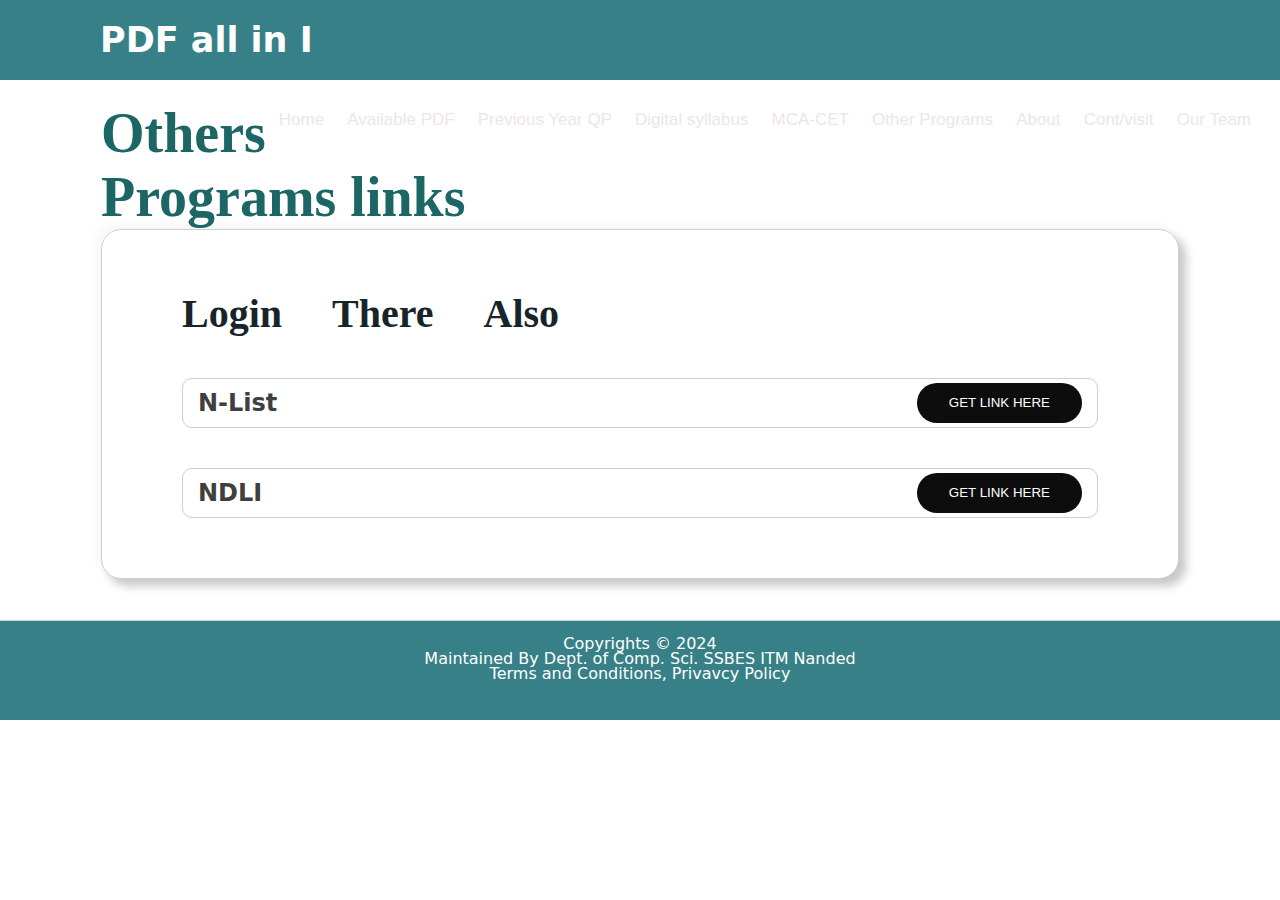
<file: otherspro.html>
<!DOCTYPE html>
<html lang="en">
<head>
    <link rel="stylesheet" href="style1.css">
    <link rel="stylesheet" media="screen and (max-width:1170px)" href="phone.css">

    <meta charset="UTF-8">
    <meta name="viewport" content="width=device-width, initial-scale=1.0">
    <title>Others programs</title>
    <link rel="icon" href="logo.png" type="image/x-icon">
</head>
<body>
    <nav>
        <input type="checkbox" id="check">
        <label for="check" class="checkbtn">
            <i class="fa-solid fa-bars"></i>
        </label>
        <label class="logo">PDF all in I</label>
        <ul>
            <li>
                <div class="paste-button active">
                    <a class="btn" href="home.html">Home</a>
                  </div>    
            </li>
            <li>
                <div class="paste-button active">
                    <a class="btn">Available PDF</a>
                    <div class="dropdown-content">
                      <a id="top" href="beforenlist.html">BCA</a>
                      <a id="bottom" href="MCA.html">MCA</a>
                    </div>
                  </div>    
            </li>
            <li>
                <div class="paste-button active">
                    <a class="btn">Previous Year QP</a>
                    <div class="dropdown-content">
                      <a id="top" href="bcapre.html">BCA</a>
                      <a id="bottom" href="mcapre.html">MCA</a>
                    </div>
                  </div>    
            </li>
            <li>
                <div class="paste-button active">
                    <a class="btn" href="digitalsybca.html">Digital syllabus</a>
                  </div>    
            </li>
            <li>
                <div class="paste-button active">
                    <a class="btn" href="MCA-CET.html">MCA-CET</a>
                  </div>    
            </li>
            <li>
                <div class="paste-button active">
                    <a class="btn" href="otherspro.html">Other Programs</a>
                  </div>    
            
            </li>
            <li>
                <div class="paste-button active">
                    <a class="btn" href="aboutus.html">About</a>
                  </div>    
            </li>
            <li>
                <div class="paste-button active">
                    <a class="btn" href="contacts.html">Cont/visit</a>
                  </div>    
            </li>
            <li>
                <div class="paste-button active">
                    <a class="btn" href="ourteam.html">Our Team</a>
                  </div>     
            </li>
        </ul>
    </nav>
    <main>
        <div class="bca1">
            <h1>Others Programs links</h1>
            <div class="sem1">
                <h2>Login There Also</h2>
                <div class="sub1">
                    <h4>N-List</h4>
                    <a href="https://nlist.inflibnet.ac.in/vmember_delete_req.php" target="_blank">
                    <button class="butn">
                        <span class="button-content">GET LINK HERE</span>
                     
                    </button>   
                </a>               
                </div>
                <div class="sub1">
                    <h4>NDLI</h4>
                    <a href="https://club.ndl.iitkgp.ac.in/sign-up" target="_blank">
                    <button class="butn">
                        <span class="button-content">GET LINK HERE</span>
                    </button>                   
                    </a>                      
                </div>
          

            </main>
            <footer>
                    <div class="foot-bottom">
                        <p>Copyrights © 2024 </p><br><br>
                        <p> Maintained By Dept. of Comp. Sci. SSBES ITM Nanded</p> <br><br>
                        <p>Terms and Conditions, Privavcy Policy</p> <br><br>
                    </div>
                
                
            </footer>


    
</body>
</html>
</file>
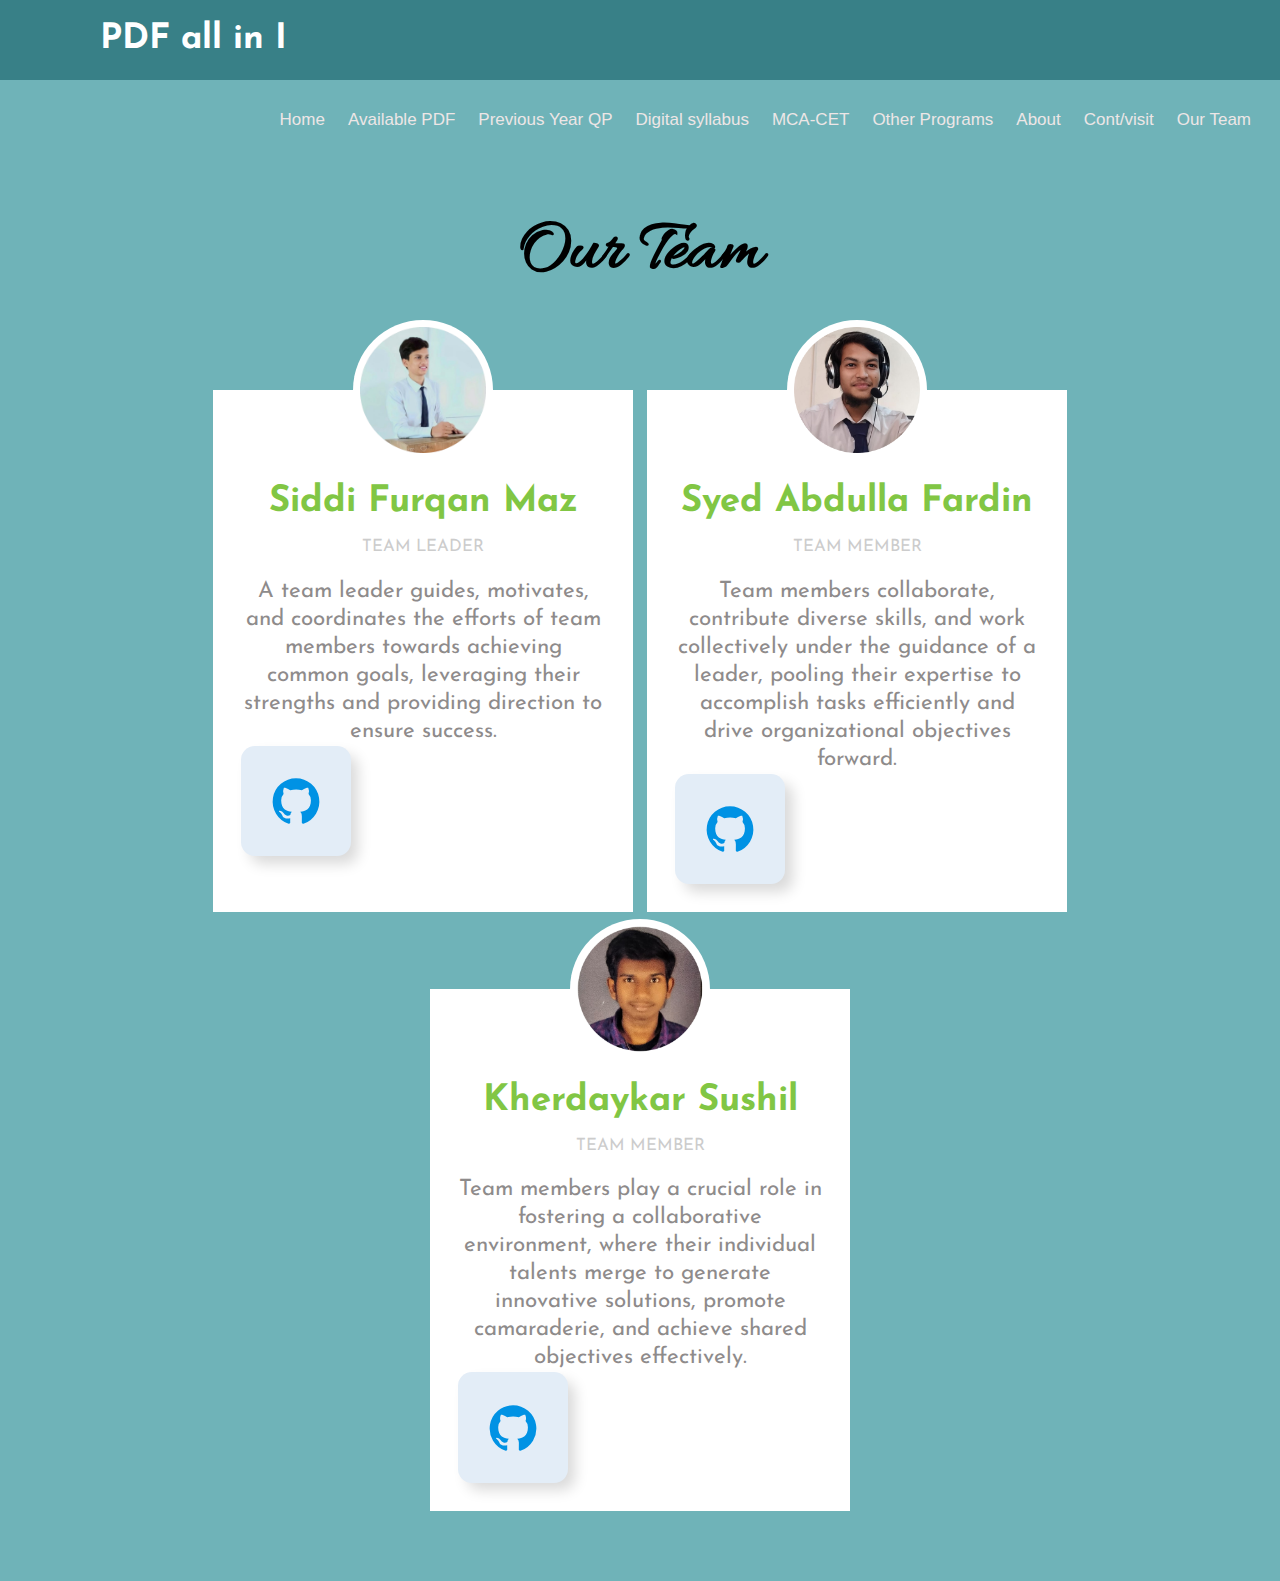
<file: ourteam.html>
<!DOCTYPE html>
<html lang="en">
<head>
	<meta charset="UTF-8">
	<title>Our Team Section</title>
  <link rel="stylesheet" href="style1.css">
	<link rel="stylesheet" href="styles.css">
	<link rel="stylesheet" media="screen and (max-width:1170px)" href="phone.css">
  <link rel="icon" href="logo.png" type="image/x-icon">
  
</head>
<body>
  <nav>
    <input type="checkbox" id="check">
    <label for="check" class="checkbtn">
        <i class="fa-solid fa-bars"></i>
    </label>
    <label class="logo">PDF all in I</label>
    <ul>
        <li>
          <div class="paste-button active">
            <a class="btn" href="home.html">Home</a>
          </div>   
        </li>
        <li>
            <div class="paste-button active">
                <a class="btn">Available PDF</a>
                <div class="dropdown-content">
                  <a id="top" href="beforenlist.html">BCA</a>
                  <a id="bottom" href="MCA.html">MCA</a>
                </div>
              </div>    
        </li>
        <li>
            <div class="paste-button active">
                <a class="btn">Previous Year QP</a>
                <div class="dropdown-content">
                  <a id="top" href="bcapre.html">BCA</a>
                  <a id="bottom" href="mcapre.html">MCA</a>
                </div>
              </div>    
        </li>
        <li>
          <div class="paste-button active">
              <a class="btn" href="digitalsybca.html">Digital syllabus</a>
            </div>    
      </li>
        <li>
            <div class="paste-button active">
                <a class="btn" href="MCA-CET.html">MCA-CET</a>
              </div>    
        </li>
        <li>
          <div class="paste-button active">
              <a class="btn" href="otherspro.html">Other Programs</a>
            </div>    
      
      </li>
        <li>
            <div class="paste-button active">
                <a class="btn" href="aboutus.html">About</a>
              </div>    
        </li>
        <li>
            <div class="paste-button active">
                <a class="btn" href="contacts.html">Cont/visit</a>
              </div>    
        </li>
        <li>
            <div class="paste-button active">
                <a class="btn" href="#">Our Team</a>
              </div>    
        </li>
    </ul>
</nav>
  <style>
    .wrapper{
      zoom: 1.4; /* Set your desired zoom level */
    }
  </style>
<div class="wrapper">
  <h1>Our Team</h1>
  <div class="team">
    <div class="team_member">
      <div class="team_img">
        <img src="team1.png" alt="Team_image" >
      </div>
      <h3>Siddi Furqan Maz</h3>
      <p class="role">Team Leader
      </p>
      <p>A team leader guides, motivates, and coordinates the efforts of team members towards achieving common goals, leveraging their strengths and providing direction to ensure success.

      </p>

      
        <a href="https://github.com/Maazitm" target="_blank"><button class="btnn">
          <svg width="40" height="40" fill="#0092E4" xmlns="http://www.w3.org/2000/svg" data-name="Layer 1" viewBox="0 0 24 24" id="github">
            <path d="M12,2.2467A10.00042,10.00042,0,0,0,8.83752,21.73419c.5.08752.6875-.21247.6875-.475,0-.23749-.01251-1.025-.01251-1.86249C7,19.85919,6.35,18.78423,6.15,18.22173A3.636,3.636,0,0,0,5.125,16.8092c-.35-.1875-.85-.65-.01251-.66248A2.00117,2.00117,0,0,1,6.65,17.17169a2.13742,2.13742,0,0,0,2.91248.825A2.10376,2.10376,0,0,1,10.2,16.65923c-2.225-.25-4.55-1.11254-4.55-4.9375a3.89187,3.89187,0,0,1,1.025-2.6875,3.59373,3.59373,0,0,1,.1-2.65s.83747-.26251,2.75,1.025a9.42747,9.42747,0,0,1,5,0c1.91248-1.3,2.75-1.025,2.75-1.025a3.59323,3.59323,0,0,1,.1,2.65,3.869,3.869,0,0,1,1.025,2.6875c0,3.83747-2.33752,4.6875-4.5625,4.9375a2.36814,2.36814,0,0,1,.675,1.85c0,1.33752-.01251,2.41248-.01251,2.75,0,.26251.1875.575.6875.475A10.0053,10.0053,0,0,0,12,2.2467Z"></path>
          </svg>
        </button>
      </a>
    </div>
    <div class="team_member">
      <div class="team_img">
        <img src="team2.png" alt="Team_image">
      </div>
      <h3>Syed Abdulla Fardin</h3>
      <p class="role">Team Member</p>
      <p>Team members collaborate, contribute diverse skills, and work collectively 
        under the guidance of a leader, pooling their expertise to accomplish
         tasks efficiently and drive organizational objectives forward.
        </p>
        <a href="https://github.com/syedabdulla611" target="_blank"><button class="btnn">
          <svg width="40" height="40" fill="#0092E4" xmlns="http://www.w3.org/2000/svg" data-name="Layer 1" viewBox="0 0 24 24" id="github">
            <path d="M12,2.2467A10.00042,10.00042,0,0,0,8.83752,21.73419c.5.08752.6875-.21247.6875-.475,0-.23749-.01251-1.025-.01251-1.86249C7,19.85919,6.35,18.78423,6.15,18.22173A3.636,3.636,0,0,0,5.125,16.8092c-.35-.1875-.85-.65-.01251-.66248A2.00117,2.00117,0,0,1,6.65,17.17169a2.13742,2.13742,0,0,0,2.91248.825A2.10376,2.10376,0,0,1,10.2,16.65923c-2.225-.25-4.55-1.11254-4.55-4.9375a3.89187,3.89187,0,0,1,1.025-2.6875,3.59373,3.59373,0,0,1,.1-2.65s.83747-.26251,2.75,1.025a9.42747,9.42747,0,0,1,5,0c1.91248-1.3,2.75-1.025,2.75-1.025a3.59323,3.59323,0,0,1,.1,2.65,3.869,3.869,0,0,1,1.025,2.6875c0,3.83747-2.33752,4.6875-4.5625,4.9375a2.36814,2.36814,0,0,1,.675,1.85c0,1.33752-.01251,2.41248-.01251,2.75,0,.26251.1875.575.6875.475A10.0053,10.0053,0,0,0,12,2.2467Z"></path>
          </svg>
        </button>
      </a>

      </div>
    <div class="team_member">
      <div class="team_img">
        <img src="team3.png" alt="Team_image">
      </div>
      <h3>Kherdaykar Sushil</h3>
      <p class="role">Team Member</p>
      <p>Team members play a crucial role in fostering a collaborative environment, 
        where their individual talents merge to generate innovative solutions, 
        promote camaraderie, and achieve shared objectives effectively.

      </p>
        <a href="https://github.com/sushilkherdaykar" target="_blank"><button class="btnn">
          <svg width="40" height="40" fill="#0092E4" xmlns="http://www.w3.org/2000/svg" data-name="Layer 1" viewBox="0 0 24 24" id="github">
            <path d="M12,2.2467A10.00042,10.00042,0,0,0,8.83752,21.73419c.5.08752.6875-.21247.6875-.475,0-.23749-.01251-1.025-.01251-1.86249C7,19.85919,6.35,18.78423,6.15,18.22173A3.636,3.636,0,0,0,5.125,16.8092c-.35-.1875-.85-.65-.01251-.66248A2.00117,2.00117,0,0,1,6.65,17.17169a2.13742,2.13742,0,0,0,2.91248.825A2.10376,2.10376,0,0,1,10.2,16.65923c-2.225-.25-4.55-1.11254-4.55-4.9375a3.89187,3.89187,0,0,1,1.025-2.6875,3.59373,3.59373,0,0,1,.1-2.65s.83747-.26251,2.75,1.025a9.42747,9.42747,0,0,1,5,0c1.91248-1.3,2.75-1.025,2.75-1.025a3.59323,3.59323,0,0,1,.1,2.65,3.869,3.869,0,0,1,1.025,2.6875c0,3.83747-2.33752,4.6875-4.5625,4.9375a2.36814,2.36814,0,0,1,.675,1.85c0,1.33752-.01251,2.41248-.01251,2.75,0,.26251.1875.575.6875.475A10.0053,10.0053,0,0,0,12,2.2467Z"></path>
          </svg>
        </button>
      </a>
    </div>
  </div>
</div>	


</body>
</html>
</file>
<file: Styleab.css>
@import url('https://fonts.googleapis.com/css?family=Poppins:400,500,600,700&display=swap');
@import url('https://fonts.googleapis.com/css2?family=Ubuntu:wght@300&display=swap');

.about-area{
    padding-top: 5%;
}
.about-img{
    position: relative;
}
.about-img:before{
    position: absolute;
    content: '';
    right: -30px;
    top: 30px;
    border: 9px solid rgba(255, 255, 255, 0.5);
    width: 100%;
    height: 100%;
}
.about-img img{
    width: 100%;
}
.about-text{
    padding-top: 20%;
}
.about-text h2{
    color: black;
    font-family: 'Poppins', sans-serif;
    font-size: 50px;
}
.about-text p{
    font-family: 'Ubuntu', sans-serif;
    font-size: 18px;
    color: black;
}
.about-text a{
    background: #b5a7f8;
    color: #fff;
    padding: 7px 15px;
    display: inline-block;
    margin-top: 20px;
}

body {
    background-color: #EDEDED !important;
}
</file>
<file: style1.css>
*{
    padding: 0px;
    margin: 0px;
    text-decoration: none;
    list-style: none;
    box-sizing: border-box;
}

/* .nav-1{
    height: 50px;
    background-color: #404258;
    border: 2x solid black;
    color: white;
} */
body{
    font-family: system-ui, -apple-system, BlinkMacSystemFont, 'Segoe UI', Roboto, Oxygen, Ubuntu, Cantarell, 'Open Sans', 'Helvetica Neue', sans-serif;
}

nav{
    background: #388087;
    height: 80px;
    /* position: fixed; */
    width: 100%;
    top: 0;
}

label.logo{
    color: white;
    font-size: 35px;
    line-height: 80px;
    padding: 0 100px;
    font-weight: bold;
}

nav ul{
    float: right;
    margin-right: 20px; 
}

nav ul li{
  display: inline-block;
  padding: 7px -1px;
  border-radius: 3px;
  line-height: 80px;
  margin: 0px 0px;
}

nav ul li a{
    color: white;
    font-size: 17px;
    text-decoration: none;
}

nav ul li a:hover{
  font-weight: bold;
  /* box-shadow: 0 0 5px rgb(226, 230, 232),
              0 0 25px rgb(226, 230, 232),
              0 0 50px rgb(226, 230, 232),
              0 0 100px rgb(226, 230, 232); */
}

.paste-button {
    position: relative;
    display: block;
    font-family: 'Segoe UI', Tahoma, Geneva, Verdana, sans-serif;
  }
  
  .paste-button a{
    color: #ede6e6;
    font-size: 17px;
    padding: 2px 9px;
}
  
  
  .dropdown-content {
    display: none;
    font-size: 13px;
    position: absolute;
    z-index: 1;
    min-width: 130px;
    background-color: white;
    border: 1px solid grey;
    border-radius: 0px 15px 15px 15px;
    box-shadow: 0px 8px 16px 0px rgba(0,0,0,0.2);
  }
  
  .dropdown-content a {
    color: #212121;
    padding: 0px 10px;
    text-decoration: none;
    display: block;
    transition: 0.1s;
  }
  
  .paste-button a:hover{
    color: white;
  }

  .dropdown-content a:hover {
    background-color: #f6f6f2;
    color: #212121;
  }
  
  /* .dropdown-content a:focus {
    background-color: #212121;
    color: #4CAF50;
  } */
  
  .dropdown-content #top:hover {
    border-radius: 0px 13px 0px 0px;
  }
  
  .dropdown-content #bottom:hover {
    border-radius: 0px 0px 13px 13px;
  }
  
  /* .paste-button:hover button {
    border-radius: 15px 15px 0px 0px;
  } */
  
  .paste-button:hover .dropdown-content {
    display: block;
  }

.checkbtn{
    font-size: 30px;
    color: white;
    float: right;
    line-height: 80px;
    margin-right: 40px;
    cursor: pointer;
    display: none;
}

#check{
    display: none;
}

.bca1{
    border: 1px solid transparent;
    padding: 20px 100px;
    cursor: context-menu;
    /* background: linear-gradient(#388087, #badfe7); */
}

.sem1{
    height: 350px;
    border: 1px solid #cfcfcf;
    margin-bottom: 20px;
    padding: 20px 80px;
    display: flex;
    flex-direction: column;
    justify-content: space-evenly;
    border-radius: 20px;
    background: #ffffff;
    /* box-shadow:  20px 20px 40px #cfcfcf,-20px -20px 40px #ffffff; */
    box-shadow:  7px 7px 10px #c7c7c7,-7px -7px 10px #f9f9f9;
    cursor:context-menu;
}

.sub1{
    height: 50px;
    padding: 5px 15px;
    border: 1px solid #cfcfcf;
    display: flex;
    justify-content: space-between;
    align-items: center;
    border-radius: 10px;
}
.sub1:hover{
    background: #ffffff;
    cursor: pointer;
    box-shadow:  7px 7px 10px #c7c7c7,-7px -7px 10px #f9f9f9;
    
}

.bca1 h1{
  color: #1c6765;
  font-size: 3.5rem;
  font-family: fantasy;
  /* margin-top: 60px;
  overflow: hidden; */
}

.sem1 h2{
  color: #17252a;
    font-size: 2.5rem;
    font-family: emoji;
}

.sub1 h4{
  color: #3f3f3f;
  font-size: 1.5rem;
}

  .sub1 a{
    text-decoration: none;
    color: white;
  }
  
  .butn {
    position: relative;
    overflow: hidden;
    height: 2.5rem;
    padding: 0 2rem;
    border-radius: 1.5rem;
    background: #0d0d0d;
    background-size: 400%;
    color: #fff;
    border: none;
    cursor: pointer;
  }
  
  .butn:hover::after {
    transform: scaleX(1);
  }
  
  .button-content {
    position: relative;
    z-index: 1;
  }
  
  .butn::after {
    content: "";
    position: absolute;
    top: 0;
    left: 0;
    transform: scaleX(0);
    transform-origin: 0 50%;
    width: 100%;
    height: inherit;
    border-radius: inherit;
    background: linear-gradient(
      82.3deg,
      #388087 10.8%,
      #6fb3b8 94.3%
    );
    transition: all 0.475s;
  }

  .foot-area{
    border: 1px solid transparent;
  }
  
  .back-to-top{
    background-color: #388087;
    height: 100px;
    display: flex;
    justify-content: center;
  }

  .back {
    position: relative;
    display: inline-block;
    padding: 15px 30px;
    border: 2px solid #fefefe;
    text-transform: uppercase;
    color: #fefefe;
    text-decoration: none;
    font-weight: 600;
    font-size: 20px;
  }
  
  .back::before {
    content: '';
    position: absolute;
    top: 6px;
    left: -2px;
    width: calc(100% + 4px);
    height: calc(100% - 12px);
    background-color: #6fb3b8;
    transition: 0.3s ease-in-out;
    transform: scaleY(1);
  }
  
  .back:hover::before {
    transform: scaleY(0);
  }
  
  .back::after {
    content: '';
    position: absolute;
    left: 6px;
    top: -2px;
    height: calc(100% + 4px);
    width: calc(100% - 12px);
    background-color: #6fb3b8;
    transition: 0.3s ease-in-out;
    transform: scaleX(1);
    transition-delay: 0.5s;
  }
  
  .back:hover::after {
    transform: scaleX(0);
  }
  
  .back span {
    position: relative;
    z-index: 3;
  }

  .back-to-top{
    background-color: #6fb3b8;
  }
  
  .btt {
    background-color: none;
    text-decoration: none;
    background-color: #6fb3b8;
    border: none;
  }

  .foot-bottom{
    height: 100px;
    text-align: center;
    line-height: 5px;
    padding-top: 20px;
    border-top: 1px solid #cfcfcf;
    color: white;
    background-color: #388087;
  }

  .foot-bottom p a:hover{
    text-decoration: solid;
  }


@media(max-width:952px){
    label.logo{
        font-size: 30px;
        padding-left: 50px;
    }
    nav ul li a{
        font-size: 16px;
    }
}

@media screen and (max-width:767px){
    .checkbtn{
        display: block;
    }
    ul{
        position: fixed;
        width: 100%;
        height: 100vh;
        background-color: #6fb3b8;
        top: 80px;
        left: -100%;
        text-align: center;
        transition: all .5s;
    }
    nav ul li{
        display: block;
        margin: 50px 0;
        line-height: 30px;
    }
    nav ul li a{
        font-size: 20px;
    }
    .paste-button:hover{
        background: none;
        color: #0082e6;
    }
    #check:checked ~ ul{
        left: 0;
    }
    .bca1{
      width: 100%;
      height: 250vh;
      font-size: 16px;
    }
    .sem1{
      width: 100%;
      height: 100vh;
    }
    .sub1 h4{
      font-size: 16px;
    }
    
}
</file>
<file: phone.css>
/* NavBar */
/* @media(max-width:952px){ */
    label.logo{
        font-size: 30px;
        padding-left: 50px;
    }
    nav ul li a{
        font-size: 16px;
    }
/* } */

/* @media screen and (max-width:767px){ */
    .checkbtn{
        display: block;
    }
    ul{
        position: fixed;
        width: 100%;
        height: 100vh;
        background-color: #237d84;
        top: 80px;
        left: -100%;
        text-align: center;
        transition: all .5s;
        z-index: 1000; /* Ensure the menu appears above other content */

    }
    nav ul li{
        display: block;
        margin: 50px 0;
        line-height: 30px;
    }
    nav ul li a{
        font-size: 20px;
    }
    .paste-button:hover{
        background: none;
        color: #0082e6;
    }
    #check:checked ~ ul{
        left: 0;
    }
/* } */

/* nav{
    position: fixed;
} */
/* Main Sction */
.bca1{
    width: 100%;
    height: 100vh;
    font-size: 16px;
    padding: 1px 8px;
  }
  .sem1{
    width: 100%;
    height: 36vh;
    padding: 5px 8px;
  }
  .sub1{
    padding: 1px 8px;
    height: 100px;
    margin: 4px 0px;
  }

  .sub1 h4{
    font-size: 16px;
  }
  .butn{
    padding: 0 1rem;
  }

/* Footer-Button */
.foot-area{
    margin-top: 50px;
}

/* Footer */
.foot-bottom{
    font-size: 13px;
}
.hide-buttons .butn {
    display: none;
}
</file>
<file: style.css>
@import url('https://fonts.googleapis.com/css2?family=Poppins:wght@100;200;300;400;500;600;700;800;900&family=Staatliches&display=swap');

*{
    margin: 0;
    padding: 0;
    box-sizing: border-box;
    font-family: 'Poppins', sans-serif;
}

:root{
    --color-black:#212529;
    /* --color-white:#FCA311; */           /* choose to another color web */
    --color-white:#3AAFA9;             
}


.container{
    width: 1400px;
    max-width: 90%;
    margin: 0 auto;
}

.main{
    width: 100%;
    height: 100%;
}

.page1{
    position: relative;
    width: 100vw;
    height: 100vh;
}

.page1 h1{
    font-family: 'Staatliches', sans-serif;
    font-size: 16vw;
    position: absolute;
    letter-spacing: 0.18em;
    text-align: center;
    color: var(--color-black);
    opacity: 0.3;
    pointer-events: none;
    top: 10vh;
    left:2vw;
    margin-left: 0.75vw;
}

.top{
    width: 100%;
    height: 50%;
    background: var(--color-white);
}

.header{
    display: flex;
    justify-content: space-between;
    align-items: center;
    height: 70px;
    background: var(--color-white);
    box-shadow:  7px 7px 28px var(--color-white),
             -7px -7px 28px var(--color-white);
    padding: 0 2vw;
}

.logo{
    color: var(--color-black);
}


.nav-link ul{
    display: flex;
    justify-content: center;
    align-items: center;
    list-style: none;
    gap: 4vw;
}

.nav-link ul a{
    color: var(--color-black);
    text-decoration: none;
    font-weight: 600;
    letter-spacing: 0.05em;
    font-size: 1.1vw;
}
.nav-link ul a:hover{
    color:white;
}
.btn{
    padding: 0.3vw 2vw;
    color: var(--color-black);
    /* border: 2px solid var(--color-black); */
    text-decoration: none;
    font-weight: 600;
}
.btn:hover{
    /* background-color: var(--color-black);
    color:white; */
    text-decoration: solid;
    
}
.content{
    position: absolute;
    top: 15vw;
    right: 0;
    padding-right: 6.5vw;
    text-align: right;
    color: var(--color-black);
}

.content h2{
    font-size: 2vw;
    font-weight: 200;
    letter-spacing: 0.05em;
    text-transform: uppercase;
}

.content h3{
    font-size: 3.5vw;
    font-weight: 900;
    text-transform: uppercase;
}

.scorpio{
    position: absolute;
    top: 10vw;
    left: 5vw;
    display: flex;
    flex-direction: column;
    align-items: flex-start;
    gap: 3.5px;
}

.scorpio span{
    color: var(--color-black);
    font-weight: 500;
    font-size: 1vw;
    transform: rotate(-90deg);
}

.footer-up{
    width: 100%;
    height: 50%;
    background-color: var(--color-black);
}

.image img{
    position: absolute;
    top: 5rem;
    left: 2rem;
    width: 800px;
    height: auto;
}

.footer-content{
    position: absolute;
    top: 55%;
    right: 0;
    padding-right: 6.5vw;
    text-align: right;
    width: 700px;
    color: var(--color-white);
}

.footer-content p{
    font-weight: 200;
    text-align: justify;
    margin-bottom: 2vw;
}

.btn-primary{
    color: var(--color-black);
    background-color: var(--color-white);
    box-shadow:  4px 4px 2px #0b0c0e,
             -4px -4px 2px #687480;
    border: none;
}

.About{
    position: absolute;
    bottom: 0;
    left: 50%;
    transform: translate(-50%, -50%);
    display: flex;
    justify-content: center;
    align-items: center;
    gap: 50px;
    background-color: var(--color-white);
    padding:  2vw 4vw;
    box-shadow:  8px 8px 5px #15181b,
             -8px -8px 5px #2d3237;
}

.About span{
    color: var(--color-black);
    font-weight: 600;
    font-size: 1vw;
}
.image img {
    position: absolute;
    top: 18rem;
    left: 10rem;
    width: 15%; /* Set the width to 100% to make it responsive */
    height: auto; /* Maintain aspect ratio */
    max-width: 800px; /* Limit the maximum width if needed */
}
</file>
<file: styles.css>
@import url('https://fonts.googleapis.com/css?family=Allura|Josefin+Sans');

*{
  margin: 0;
  padding: 0;
  box-sizing: border-box;
}

body{
  background: #6fb3b8;
  font-family: 'Josefin Sans', sans-serif;
}

.wrapper{
  margin-top: 10%;
}

.wrapper h1{
  font-family: 'Allura', cursive;
  font-size: 52px;
  margin-bottom: 60px;
  text-align: center;
}

.team{
  display: flex;
  justify-content: center;
  width: auto;
  text-align: center;
  flex-wrap: wrap;
}

.team .team_member{
  background: #fff;
  margin: 5px;
  margin-bottom: 50px;
  width: 300px;
  padding: 20px;
  line-height: 20px;
  color: #8e8b8b;  
  position: relative;
}

.team .team_member h3{
  color: #81c644;
  font-size: 26px;
  margin-top: 50px;
}

.team .team_member p.role{
  color: #ccc;
  margin: 12px 0;
  font-size: 12px;
  text-transform: uppercase;
}

.team .team_member .team_img{
  position: absolute;
  top: -50px;
  left: 50%;
  transform: translateX(-50%);
  width: 100px;
  height: 100px;
  border-radius: 50%;
  background: #fff;
}

.team .team_member .team_img img{
  width: 100px;
  height: 100px;
  padding: 5px;
}
.btnn {
  display: grid;
  place-items: center;
  background: #e3edf7;
  padding: 1.4em;
  border-radius: 10px;
  box-shadow: 6px 6px 10px -1px rgba(0,0,0,0.15),
	      -6px -6px 10px -1px rgba(255,255,255,0.7);
  border: 1px solid rgba(0,0,0,0);
  cursor: pointer;
  transition: transform 0.5s;
}

.btnn:hover {
  box-shadow: inset 4px 4px 6px -1px rgba(0,0,0,0.2),
	      inset -4px -4px 6px -1px rgba(255,255,255,0.7),
	      -0.5px -0.5px 0px rgba(255,255,255,1),
	      0.5px 0.5px 0px rgba(0,0,0,0.15),
	      0px 12px 10px -10px rgba(0,0,0,0.05);
  border: 1px solid rgba(0,0,0,0.1);
  transform: translateY(0.5em);
}

.btnn svg {
  transition: transform 0.5s;
}

.btnn:hover svg {
  transform: scale(0.9);
  fill: #333333;
}
</file>
